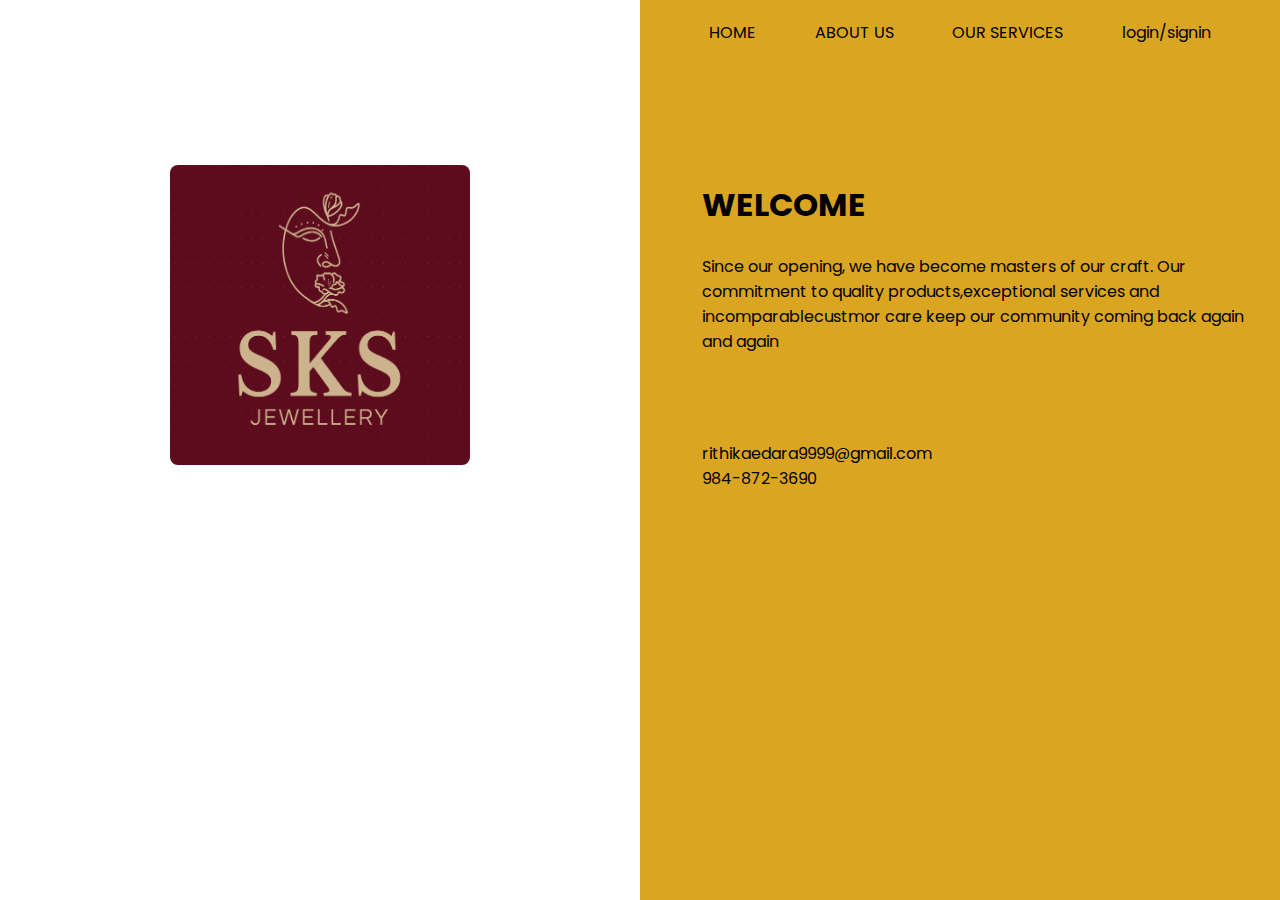
<file: index.html>
<!DOCTYPE html>
<html lang="en">

<head>
    <meta charset="UTF-8">
    <meta http-equiv="X-UA-Compatible" content="IE=edge">
    <meta name="viewport" content="width=device-width, initial-scale=1.0">
    <link rel="stylesheet" href="https://use.fontawesome.com/releases/v5.15.4/css/all.css" integrity="sha384-DyZ88mC6Up2uqS4h/KRgHuoeGwBcD4Ng9SiP4dIRy0EXTlnuz47vAwmeGwVChigm" crossorigin="anonymous">
    <link rel="stylesheet" href=" page1.css">
    <title>SKS Jewellary</title>
</head>

<body>
    <div class="row">
        <div class="column" style="background-color:white;">
            <center><img src="logo.png" alt="logo"
                    width="300" height="300"></center>
        </div>

        <div class="column" style="background-color:goldenrod;">
            <div class="topnav">
                <a href="homepage.html">HOME</a>
                <a href="#">ABOUT US</a>
                <a href="#">OUR SERVICES</a>
                <a href="signin.html">login/signin</a>
            </div>

            <div id="matter">
                <h1>WELCOME</h1><br>
                <p>Since our opening, we have become masters of our craft.
                    Our commitment to quality products,exceptional services
                    and incomparablecustmor care keep our community
                    coming back again and again
                </p>
            </div>
            <div class="footer">
                <p>rithikaedara9999@gmail.com</p>
                <p>984-872-3690</p>
                <div class="icons">
                    <i class="f fab fa-facebook"></i>
                    <i class="fab fa-twitter tw"></i>
                    <i class="fab fa-instagram insta"></i>
                </div>
            </div>
        </div>

</body>

</html>
</file>
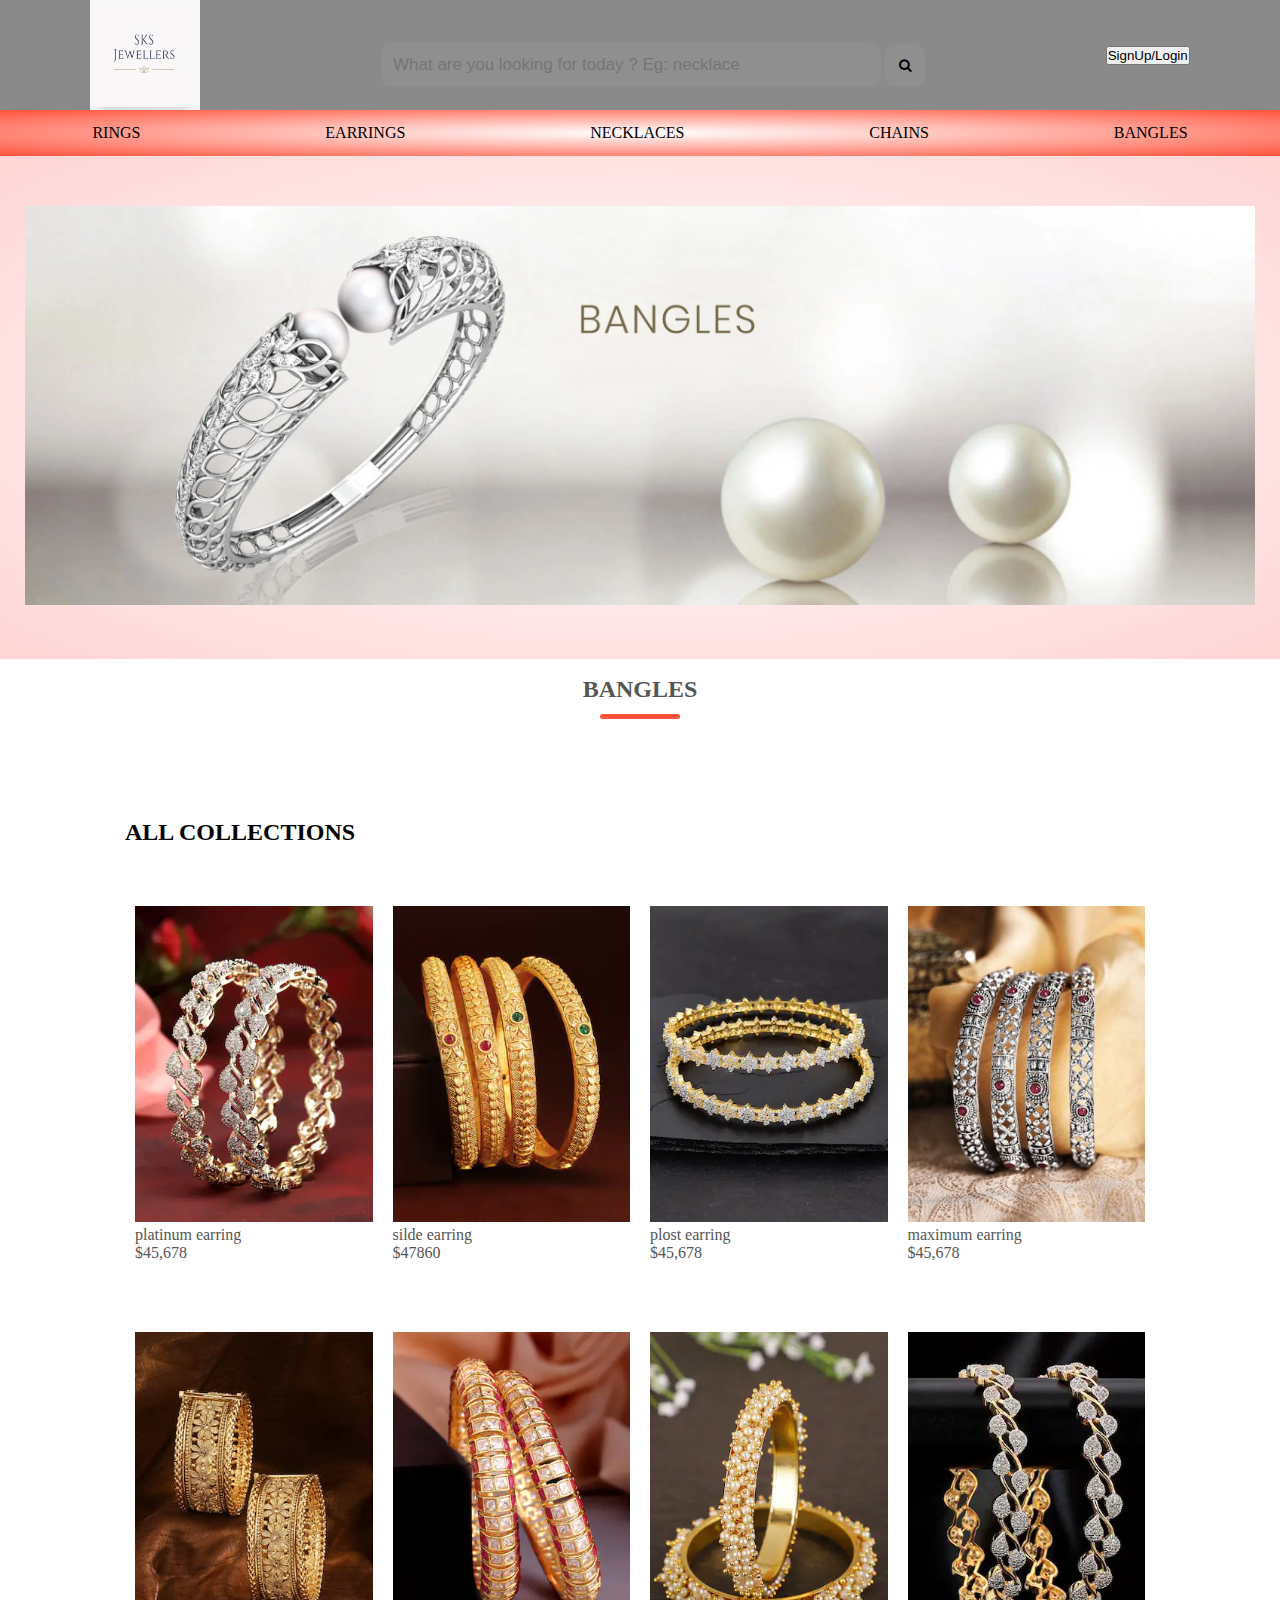
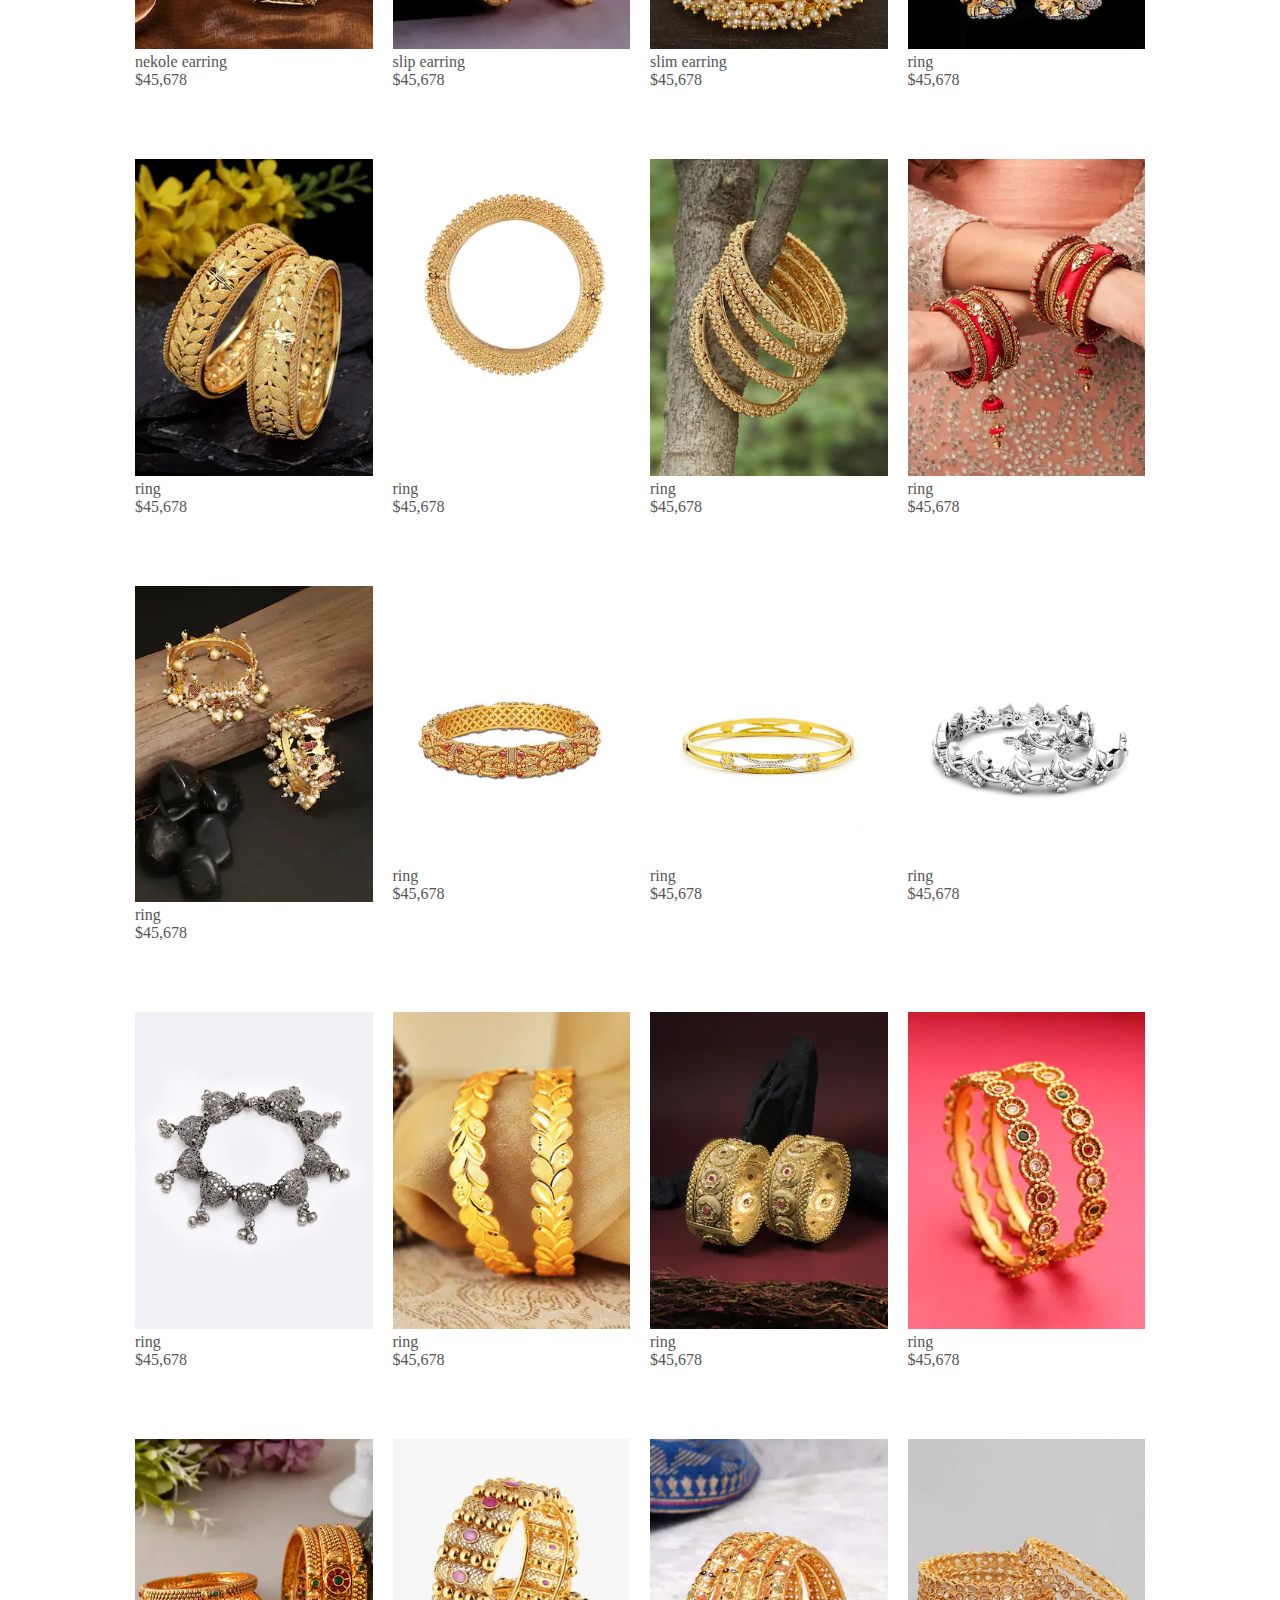
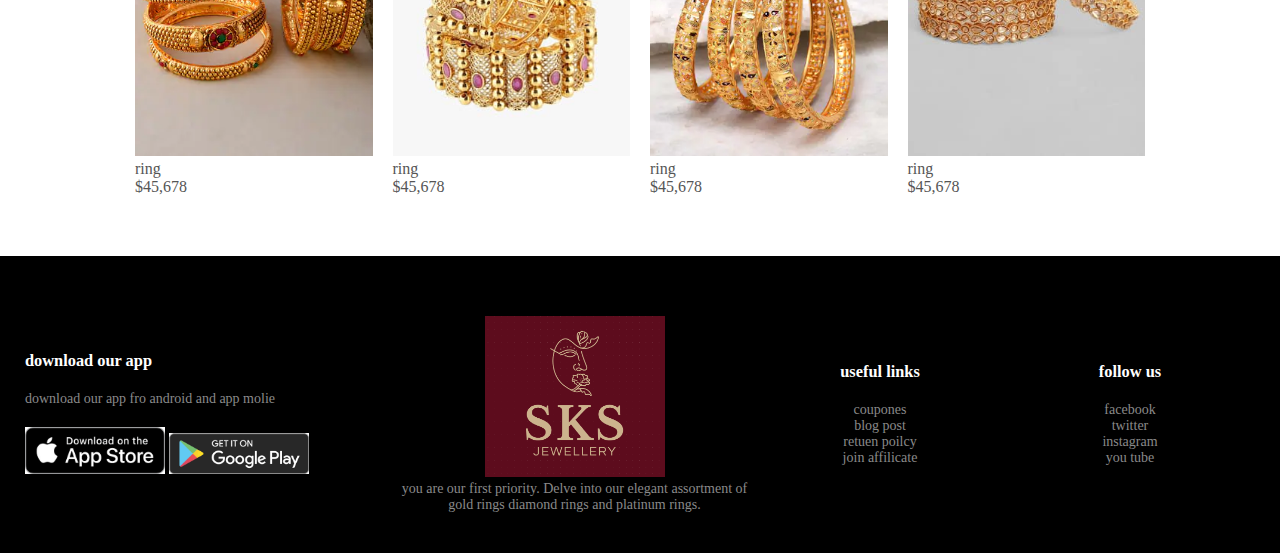
<file: bangles.html>
<!DOCTYPE html>
<html lang="en">
<head>
    <meta charset="UTF-8">
    <meta http-equiv="X-UA-Compatible" content="IE=edge">
    <meta name="viewport" content="width=device-width, initial-scale=1.0">
    <link rel="stylesheet" href="rings.css">
    <link rel="stylesheet" href="https://cdnjs.cloudflare.com/ajax/libs/font-awesome/4.7.0/css/font-awesome.min.css">

    <title>EARRINGS</title>
</head>
<body>
    <div class="flex-container"  >
        <img class="logo-img" src="logo1.jpeg" width="110" height="110">
        <div class="search-container">
          <form action="">
            <input class="text" type="text" placeholder="What are you looking for today ? Eg: necklace" name="search" />
            <button class="btn" type="submit"><i class="fa fa-search"></i></button>
          </form>
        </div>
        <button class="signup-btn" >SignUp/Login</button>
    
           
          </div>
            <div class="topnav" >
            <a href="rings.html">RINGS</a>
            <a href="earrings.html">EARRINGS</a>
            <a href="necklaces.html">NECKLACES</a>
            <a href="chains.html">CHAINS</a>
            <a href="bangles.html">BANGLES</a>
          </div>
<!-------------------------------------------------------rings pics------------------------------------->
<div class="header">
<div class="container">
     <div class="row">
         <div class="col-2">
            
        
         </div>
      <div class="col-2">
        <img src="b1.webp">
      </div>
    </div>
  </div>
</div>

<div class="small-container">
    <h2 class="title">BANGLES</h2>
    <div class="row row-2">
        <h2>ALL COLLECTIONS</h2>
    </div>
    <div class="row">
        <div class="col-4">
            <img src="b2.webp">
            <h4>platinum earring</h4>
            
            <p>$45,678</p>
        </div>
        <div class="col-4">
            <img src="b3.webp">
            <h4>silde earring</h4>
            
            <p>$47860</p>
        </div>
        <div class="col-4">
            <img src="b4.webp">
            <h4>plost earring</h4>
            
            <p>$45,678</p>
        </div>
        <div class="col-4">
            <img src="b5.jpg">
            <h4>maximum earring</h4>
            
            <p>$45,678</p>
        </div>
    </div>
    <div class="row">
        <div class="col-4">
            <img src="b6.jpg">
            <h4>nekole earring</h4>
            
            <p>$45,678</p>
        </div>
        <div class="col-4">
            <img src="b7.webp">
            <h4>slip earring</h4>
            
            <p>$45,678</p>
        </div>
        <div class="col-4">
            <img src="b8.webp">
            <h4>slim earring</h4>
            
            <p>$45,678</p>
        </div>
        <div class="col-4">
            <img src="b9.webp">
            <h4>ring</h4>
            
            <p>$45,678</p>
        </div>
    </div>
    <div class="row">
        <div class="col-4">
            <img src="b10.webp">
            <h4>ring</h4>
            
            <p>$45,678</p>
        </div>
        <div class="col-4">
            <img src="b11.webp">
            <h4>ring</h4>
            
            <p>$45,678</p>
        </div>
        <div class="col-4">
            <img src="b12.jpg">
            <h4>ring</h4>
            
            <p>$45,678</p>
        </div>
        <div class="col-4">
            <img src="b12.webp">
            <h4>ring</h4>
            
            <p>$45,678</p>
        </div>
    </div>
    <div class="row">
        <div class="col-4">
            <img src="b13.webp">
            <h4>ring</h4>
            
            <p>$45,678</p>
        </div>
        <div class="col-4">
            <img src="b14.webp">
            <h4>ring</h4>
            
            <p>$45,678</p>
        </div>
        <div class="col-4">
            <img src="b15.webp">
            <h4>ring</h4>
            
            <p>$45,678</p>
        </div>
        <div class="col-4">
            <img src="b16.webp">
            <h4>ring</h4>
            
            <p>$45,678</p>
        </div>
    </div>
    <div class="row">
        <div class="col-4">
            <img src="b17.webp">
            <h4>ring</h4>
            
            <p>$45,678</p>
        </div>
        <div class="col-4">
            <img src="b18.webp">
            <h4>ring</h4>
            
            <p>$45,678</p>
        </div>
        <div class="col-4">
            <img src="b19.webp">
            <h4>ring</h4>
            
            <p>$45,678</p>
        </div>
        <div class="col-4">
            <img src="b20.webp">
            <h4>ring</h4>
            
            <p>$45,678</p>
        </div>
    </div>
    <div class="row">
        <div class="col-4">
            <img src="b21.webp">
            <h4>ring</h4>
            
            <p>$45,678</p>
        </div>
        <div class="col-4">
            <img src="b22.jpg">
            <h4>ring</h4>
            
            <p>$45,678</p>
        </div>
        <div class="col-4">
            <img src="b23.webp">
            <h4>ring</h4>
            
            <p>$45,678</p>
        </div>
        <div class="col-4">
            <img src="b24.jpg">
            <h4>ring</h4>
            
            <p>$45,678</p>
        </div>
    </div>
</div>
<!-- ------------------footer ---------------------------------->
<div class="footer">
    <div class="container">
        <div class="row">
            <div class="footer-col-1">
                <h3>download our app</h3>
                <p>download our app fro android and app molie </p>
                 <div class="app-logo">
                     <img src="appstore.png">
                     <img src="playstore.png">
                 </div>
            </div>
            <div class="footer-col-2">
                <img src="logo.png">
                <p>you are our first priority. Delve into our elegant assortment of gold rings diamond rings and platinum rings.</p>
            </div>
            <div class="footer-col-3">
                <h3>useful links</h3>
                <ul>
                    <li>coupones</li>
                    <li>blog post</li>
                    <li>retuen poilcy</li>
                    <li>join affilicate</li>
                </ul>
            </div>
            <div class="footer-col-4">
                <h3>follow us </h3>
                <ul>
                    <li>facebook</li>
                    <li>twitter</li>
                    <li>instagram</li>
                    <li>you tube</li>
                </ul>

            </div>
            
            
        </div>
    </div>
</div>
</body>
</html>
</file>
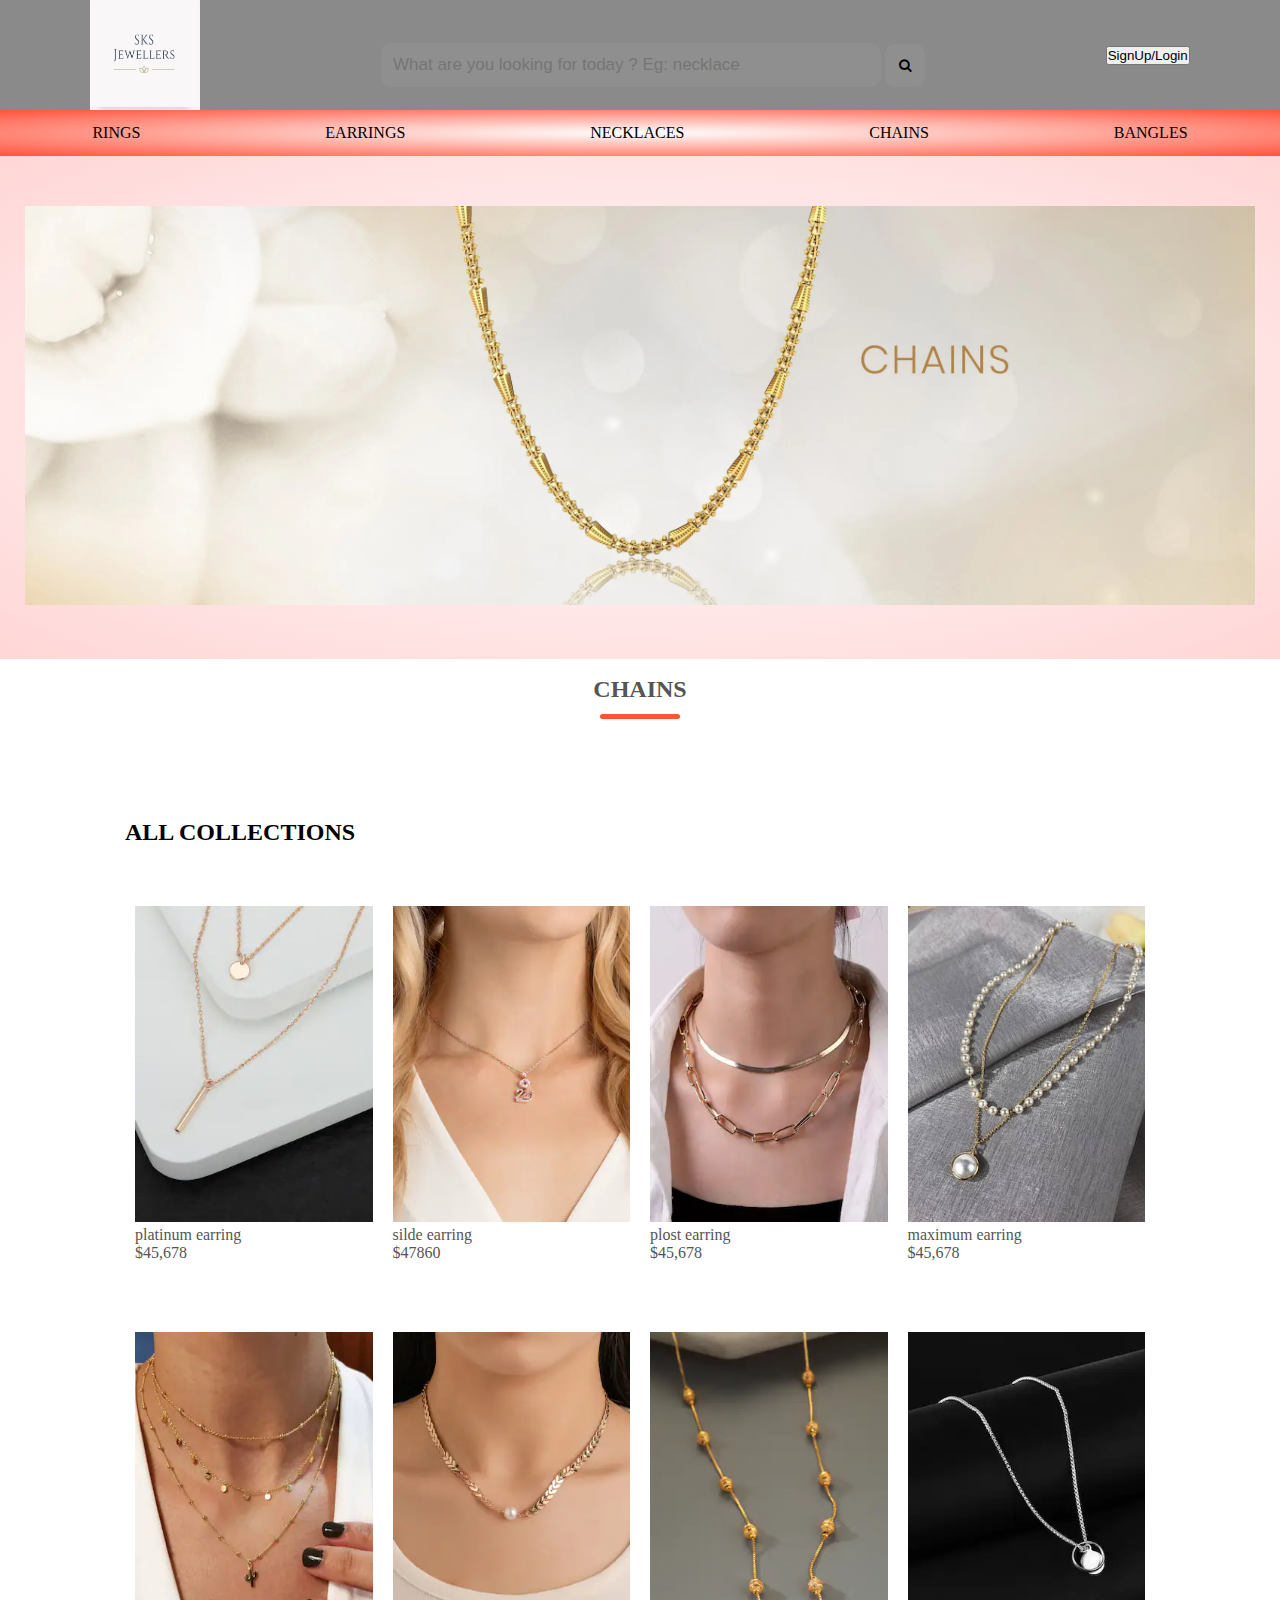
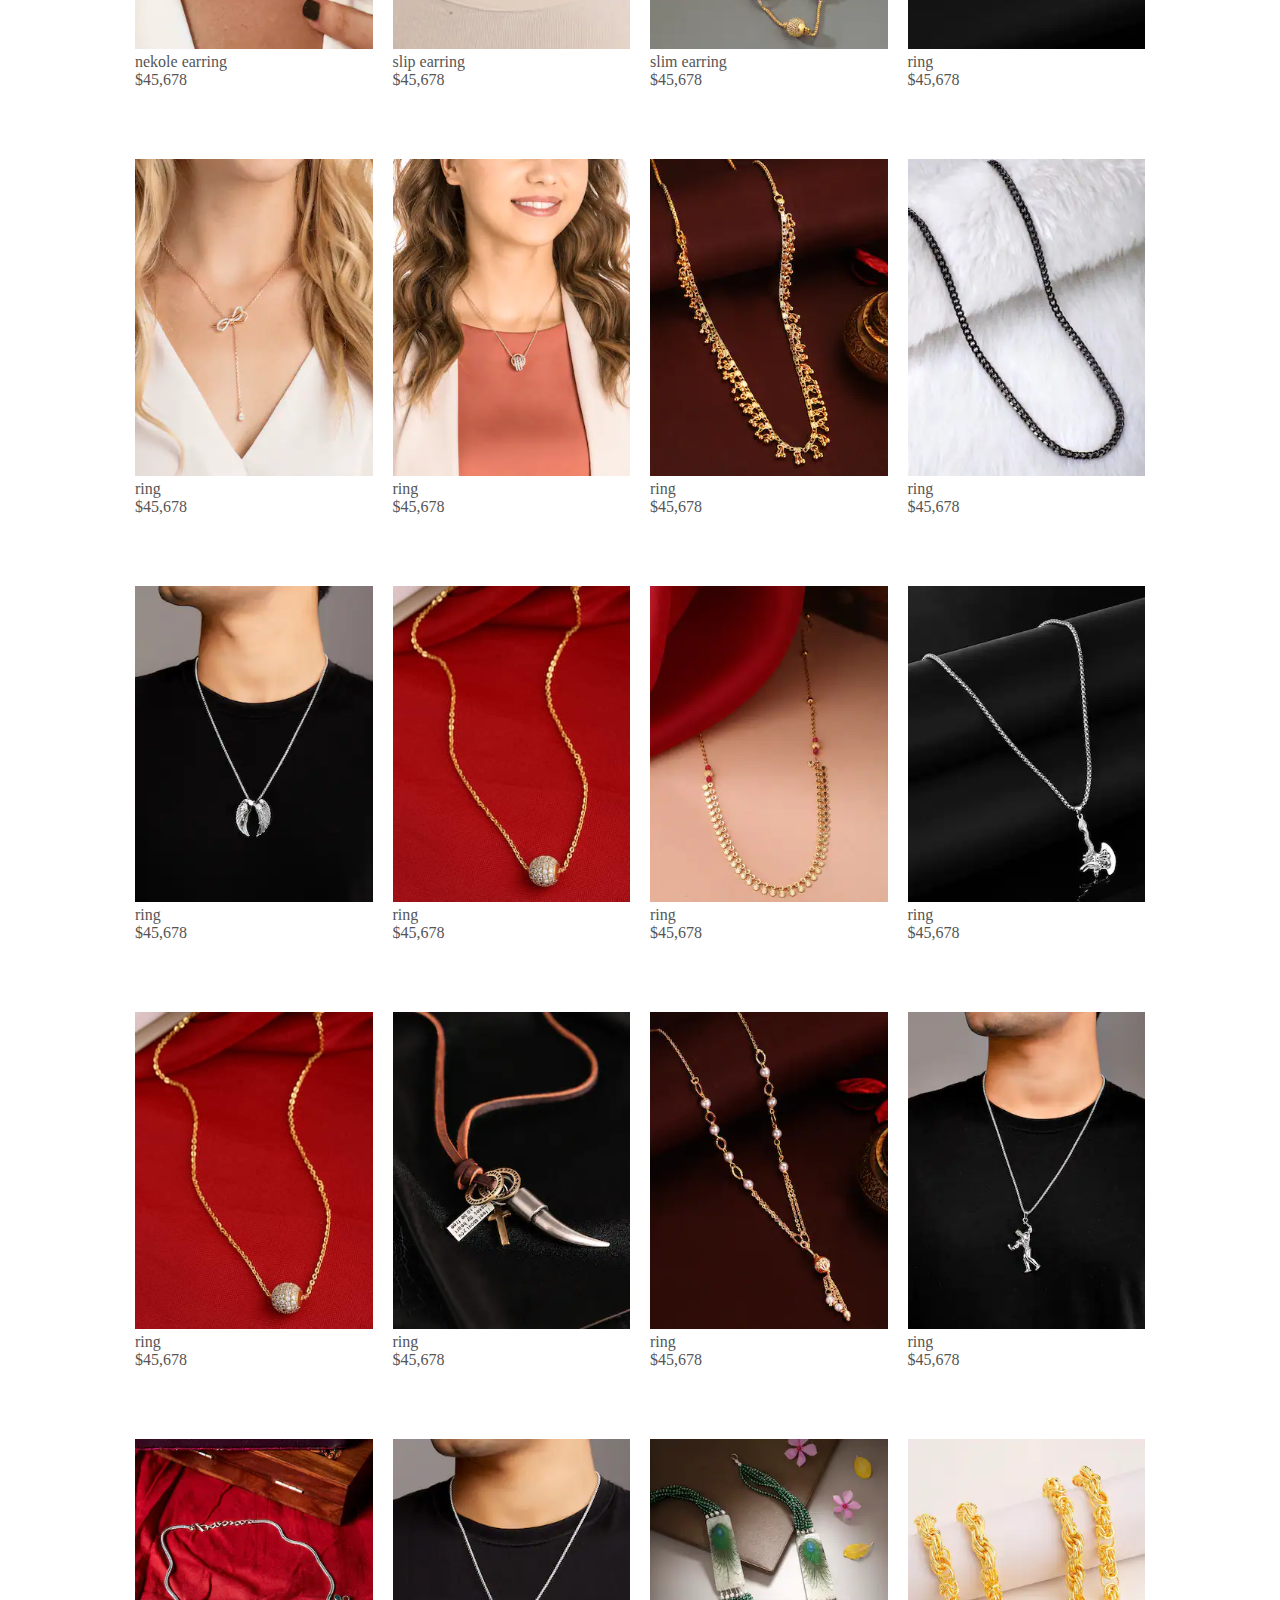
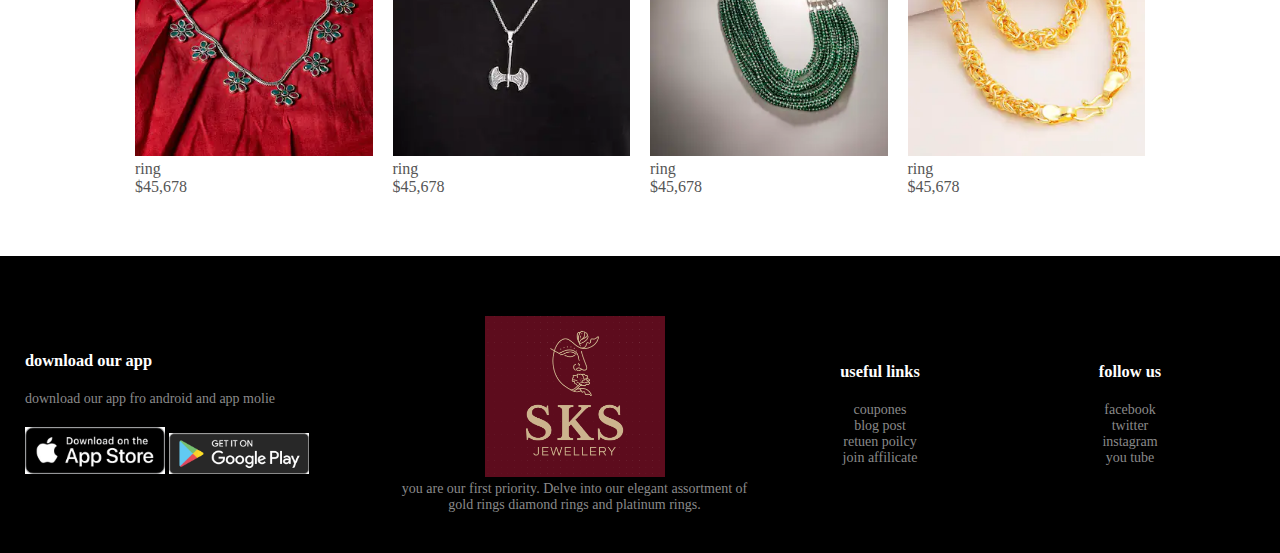
<file: chains.html>
<!DOCTYPE html>
<html lang="en">
<head>
    <meta charset="UTF-8">
    <meta http-equiv="X-UA-Compatible" content="IE=edge">
    <meta name="viewport" content="width=device-width, initial-scale=1.0">
    <link rel="stylesheet" href="rings.css">
    <link rel="stylesheet" href="https://cdnjs.cloudflare.com/ajax/libs/font-awesome/4.7.0/css/font-awesome.min.css">

    <title>EARRINGS</title>
</head>
<body>
    <div class="flex-container"  >
        <img class="logo-img" src="logo1.jpeg" width="110" height="110">
        <div class="search-container">
          <form action="">
            <input class="text" type="text" placeholder="What are you looking for today ? Eg: necklace" name="search" />
            <button class="btn" type="submit"><i class="fa fa-search"></i></button>
          </form>
        </div>
        <button class="signup-btn" >SignUp/Login</button>
    
           
          </div>
            <div class="topnav" >
            <a href="rings.html">RINGS</a>
            <a href="earrings.html">EARRINGS</a>
            <a href="necklaces.html">NECKLACES</a>
            <a href="chains.html">CHAINS</a>
            <a href="bangles.html">BANGLES</a>
          </div>
<!-------------------------------------------------------rings pics------------------------------------->
<div class="header">
<div class="container">
     <div class="row">
         <div class="col-2">
            
        
         </div>
      <div class="col-2">
        <img src="c25.webp">
      </div>
    </div>
  </div>
</div>

<div class="small-container">
    <h2 class="title">CHAINS</h2>
    <div class="row row-2">
        <h2>ALL COLLECTIONS</h2>
    </div>
    <div class="row">
        <div class="col-4">
            <img src="c1.webp">
            <h4>platinum earring</h4>
            
            <p>$45,678</p>
        </div>
        <div class="col-4">
            <img src="c2.webp">
            <h4>silde earring</h4>
            
            <p>$47860</p>
        </div>
        <div class="col-4">
            <img src="c3.webp">
            <h4>plost earring</h4>
            
            <p>$45,678</p>
        </div>
        <div class="col-4">
            <img src="c4.jpg">
            <h4>maximum earring</h4>
            
            <p>$45,678</p>
        </div>
    </div>
    <div class="row">
        <div class="col-4">
            <img src="c5.webp">
            <h4>nekole earring</h4>
            
            <p>$45,678</p>
        </div>
        <div class="col-4">
            <img src="c6.webp">
            <h4>slip earring</h4>
            
            <p>$45,678</p>
        </div>
        <div class="col-4">
            <img src="c7.webp">
            <h4>slim earring</h4>
            
            <p>$45,678</p>
        </div>
        <div class="col-4">
            <img src="c8.webp">
            <h4>ring</h4>
            
            <p>$45,678</p>
        </div>
    </div>
    <div class="row">
        <div class="col-4">
            <img src="c9.webp">
            <h4>ring</h4>
            
            <p>$45,678</p>
        </div>
        <div class="col-4">
            <img src="c10.webp">
            <h4>ring</h4>
            
            <p>$45,678</p>
        </div>
        <div class="col-4">
            <img src="c11.webp">
            <h4>ring</h4>
            
            <p>$45,678</p>
        </div>
        <div class="col-4">
            <img src="c12.webp">
            <h4>ring</h4>
            
            <p>$45,678</p>
        </div>
    </div>
    <div class="row">
        <div class="col-4">
            <img src="c13.webp">
            <h4>ring</h4>
            
            <p>$45,678</p>
        </div>
        <div class="col-4">
            <img src="c14.jpg">
            <h4>ring</h4>
            
            <p>$45,678</p>
        </div>
        <div class="col-4">
            <img src="c15.webp">
            <h4>ring</h4>
            
            <p>$45,678</p>
        </div>
        <div class="col-4">
            <img src="c16.webp">
            <h4>ring</h4>
            
            <p>$45,678</p>
        </div>
    </div>
    <div class="row">
        <div class="col-4">
            <img src="c17.jpg">
            <h4>ring</h4>
            
            <p>$45,678</p>
        </div>
        <div class="col-4">
            <img src="c18.webp">
            <h4>ring</h4>
            
            <p>$45,678</p>
        </div>
        <div class="col-4">
            <img src="c19.webp">
            <h4>ring</h4>
            
            <p>$45,678</p>
        </div>
        <div class="col-4">
            <img src="c20.webp">
            <h4>ring</h4>
            
            <p>$45,678</p>
        </div>
    </div>
    <div class="row">
        <div class="col-4">
            <img src="c21.webp">
            <h4>ring</h4>
            
            <p>$45,678</p>
        </div>
        <div class="col-4">
            <img src="c22.webp">
            <h4>ring</h4>
            
            <p>$45,678</p>
        </div>
        <div class="col-4">
            <img src="c23.webp">
            <h4>ring</h4>
            
            <p>$45,678</p>
        </div>
        <div class="col-4">
            <img src="c24.webp">
            <h4>ring</h4>
            
            <p>$45,678</p>
        </div>
    </div>
</div>
<!-- ------------------footer ---------------------------------->
<div class="footer">
    <div class="container">
        <div class="row">
            <div class="footer-col-1">
                <h3>download our app</h3>
                <p>download our app fro android and app molie </p>
                 <div class="app-logo">
                     <img src="appstore.png">
                     <img src="playstore.png">
                 </div>
            </div>
            <div class="footer-col-2">
                <img src="logo.png">
                <p>you are our first priority. Delve into our elegant assortment of gold rings diamond rings and platinum rings.</p>
            </div>
            <div class="footer-col-3">
                <h3>useful links</h3>
                <ul>
                    <li>coupones</li>
                    <li>blog post</li>
                    <li>retuen poilcy</li>
                    <li>join affilicate</li>
                </ul>
            </div>
            <div class="footer-col-4">
                <h3>follow us </h3>
                <ul>
                    <li>facebook</li>
                    <li>twitter</li>
                    <li>instagram</li>
                    <li>you tube</li>
                </ul>

            </div>
            
            
        </div>
    </div>
</div>
</body>
</html>
</file>
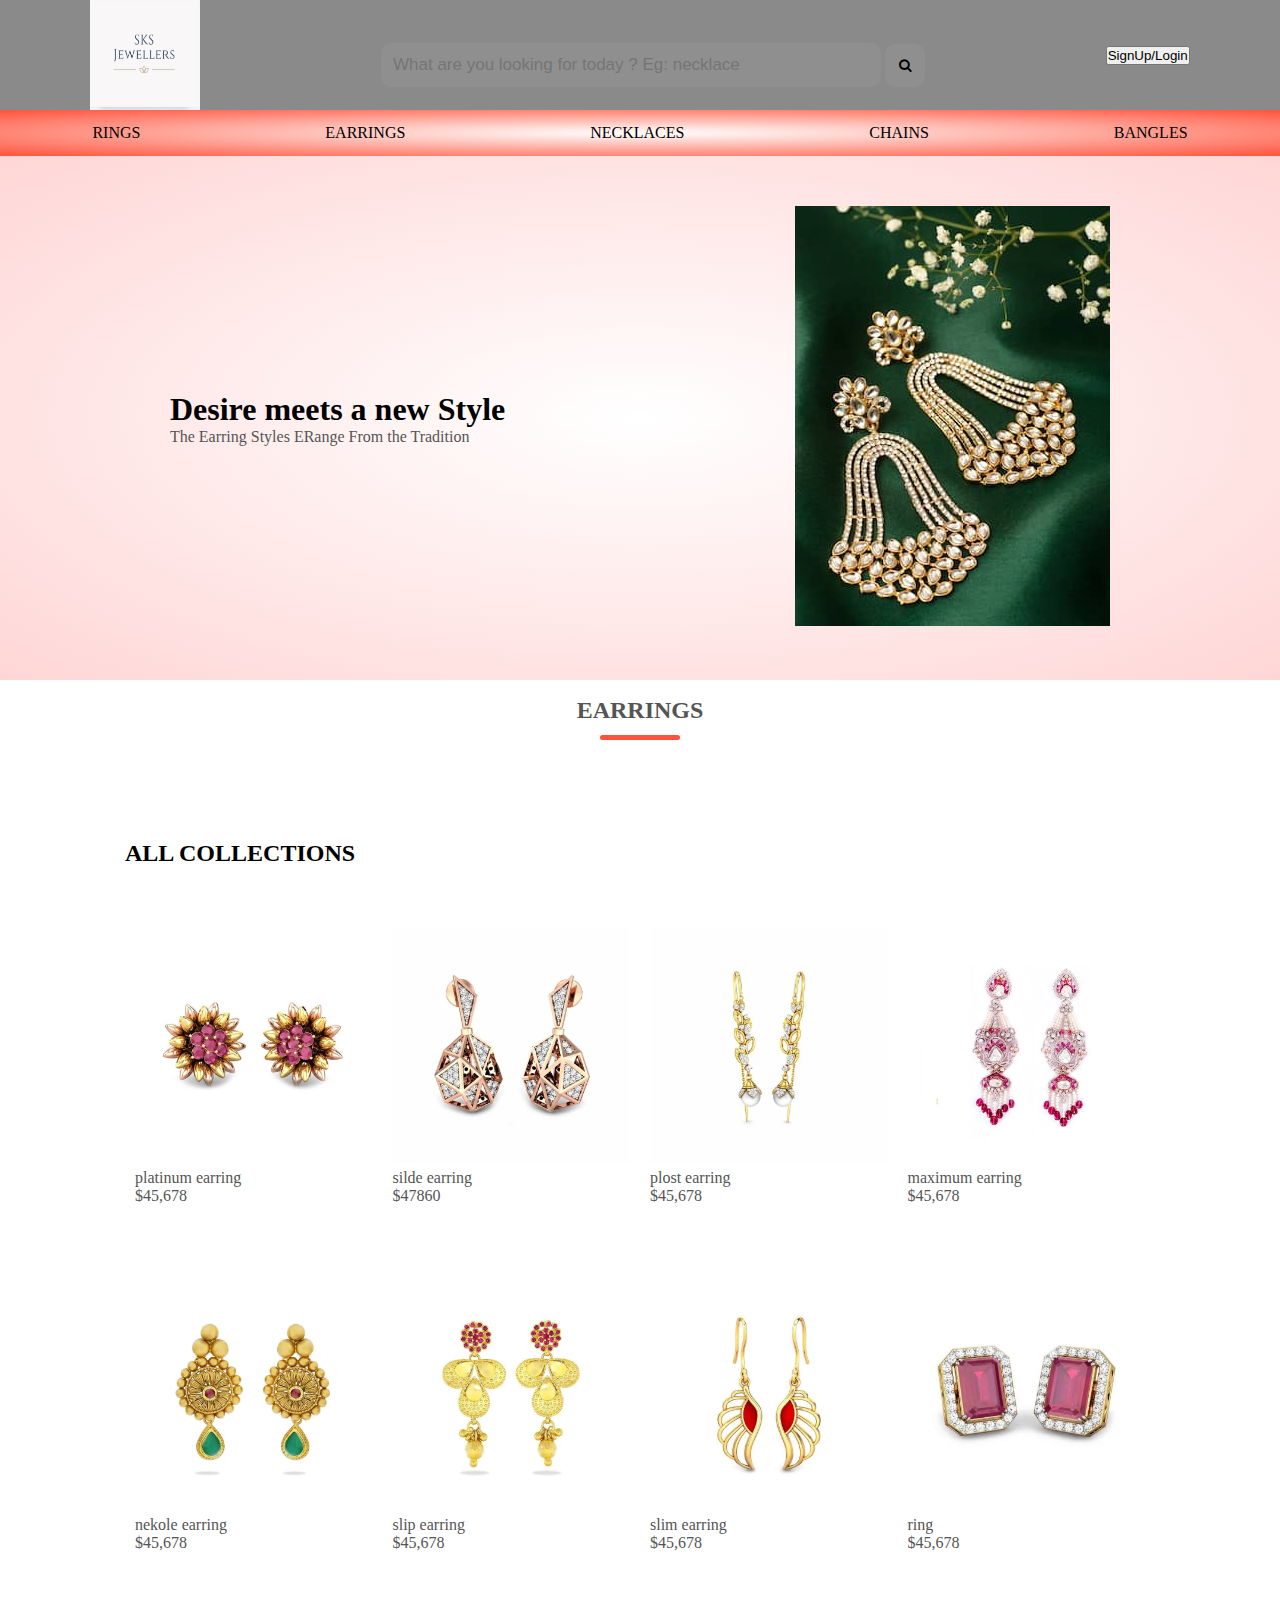
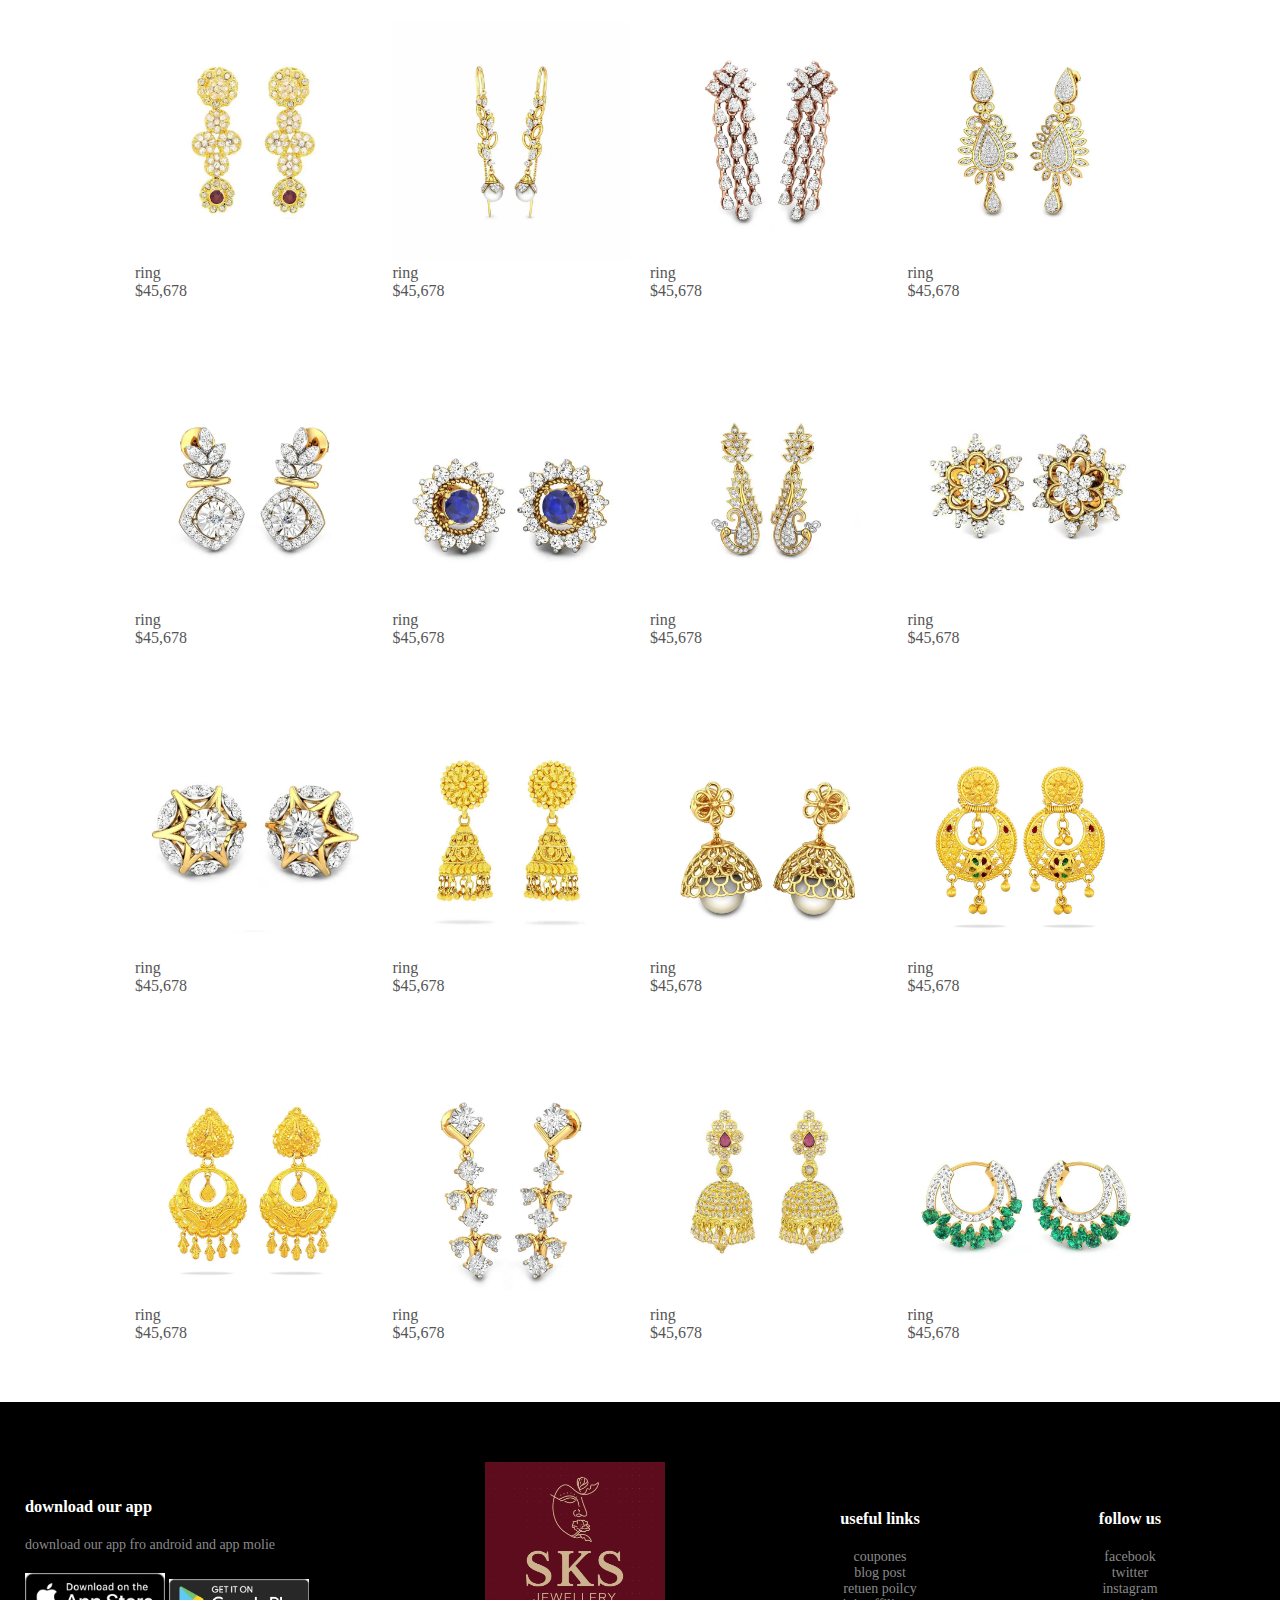
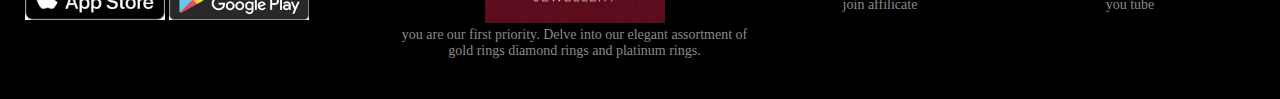
<file: earrings - Copy.html>
<!DOCTYPE html>
<html lang="en">
<head>
    <meta charset="UTF-8">
    <meta http-equiv="X-UA-Compatible" content="IE=edge">
    <meta name="viewport" content="width=device-width, initial-scale=1.0">
    <link rel="stylesheet" href="rings.css">
    <link rel="stylesheet" href="https://cdnjs.cloudflare.com/ajax/libs/font-awesome/4.7.0/css/font-awesome.min.css">

    <title>EARRINGS</title>
</head>
<body>
    <div class="flex-container"  >
        <img class="logo-img" src="logo1.jpeg" width="110" height="110">
        <div class="search-container">
          <form action="">
            <input class="text" type="text" placeholder="What are you looking for today ? Eg: necklace" name="search" />
            <button class="btn" type="submit"><i class="fa fa-search"></i></button>
          </form>
        </div>
        <button class="signup-btn" >SignUp/Login</button>
    
           
          </div>
            <div class="topnav" >
            <a href="rings.html">RINGS</a>
            <a href="earrings.html">EARRINGS</a>
            <a href="necklaces.html">NECKLACES</a>
            <a href="chains.html">CHAINS</a>
            <a href="bangles.html">BANGLES</a>
          </div>
<!-------------------------------------------------------rings pics------------------------------------->
<div class="header">
<div class="container">
     <div class="row">
         <div class="col-2">
            <h1> Desire meets a new Style </h1>
            <p>The Earring Styles ERange From the Tradition</p>
         </div>
      <div class="col-2">
        <img src="e27.jpg">
      </div>
    </div>
  </div>
</div>
<!-- -------------------------feature catrgories -->

<!-- -----------------products--------------------- -->
<div class="small-container">
    <h2 class="title">EARRINGS</h2>
    <div class="row row-2">
        <h2>ALL COLLECTIONS</h2>
    </div>
    <div class="row">
        <div class="col-4">
            <img src="e1.jpg">
            <h4>platinum earring</h4>
            
            <p>$45,678</p>
        </div>
        <div class="col-4">
            <img src="e2.webp">
            <h4>silde earring</h4>
            
            <p>$47860</p>
        </div>
        <div class="col-4">
            <img src="e3.webp">
            <h4>plost earring</h4>
            
            <p>$45,678</p>
        </div>
        <div class="col-4">
            <img src="e4.webp">
            <h4>maximum earring</h4>
            
            <p>$45,678</p>
        </div>
    </div>
    <div class="row">
        <div class="col-4">
            <img src="e5.webp">
            <h4>nekole earring</h4>
            
            <p>$45,678</p>
        </div>
        <div class="col-4">
            <img src="e6.webp">
            <h4>slip earring</h4>
            
            <p>$45,678</p>
        </div>
        <div class="col-4">
            <img src="e7.webp">
            <h4>slim earring</h4>
            
            <p>$45,678</p>
        </div>
        <div class="col-4">
            <img src="e8.webp">
            <h4>ring</h4>
            
            <p>$45,678</p>
        </div>
    </div>
    <div class="row">
        <div class="col-4">
            <img src="e9.webp">
            <h4>ring</h4>
            
            <p>$45,678</p>
        </div>
        <div class="col-4">
            <img src="e10.webp">
            <h4>ring</h4>
            
            <p>$45,678</p>
        </div>
        <div class="col-4">
            <img src="e11.webp">
            <h4>ring</h4>
            
            <p>$45,678</p>
        </div>
        <div class="col-4">
            <img src="e12.webp">
            <h4>ring</h4>
            
            <p>$45,678</p>
        </div>
    </div>
    <div class="row">
        <div class="col-4">
            <img src="e13.webp">
            <h4>ring</h4>
            
            <p>$45,678</p>
        </div>
        <div class="col-4">
            <img src="e14.webp">
            <h4>ring</h4>
            
            <p>$45,678</p>
        </div>
        <div class="col-4">
            <img src="e15.webp">
            <h4>ring</h4>
            
            <p>$45,678</p>
        </div>
        <div class="col-4">
            <img src="e16.webp">
            <h4>ring</h4>
            
            <p>$45,678</p>
        </div>
    </div>
    <div class="row">
        <div class="col-4">
            <img src="e17.webp">
            <h4>ring</h4>
            
            <p>$45,678</p>
        </div>
        <div class="col-4">
            <img src="e18.webp">
            <h4>ring</h4>
            
            <p>$45,678</p>
        </div>
        <div class="col-4">
            <img src="e19.webp">
            <h4>ring</h4>
            
            <p>$45,678</p>
        </div>
        <div class="col-4">
            <img src="e20.webp">
            <h4>ring</h4>
            
            <p>$45,678</p>
        </div>
    </div>
    <div class="row">
        <div class="col-4">
            <img src="e21.webp">
            <h4>ring</h4>
            
            <p>$45,678</p>
        </div>
        <div class="col-4">
            <img src="e22.webp">
            <h4>ring</h4>
            
            <p>$45,678</p>
        </div>
        <div class="col-4">
            <img src="e23.webp">
            <h4>ring</h4>
            
            <p>$45,678</p>
        </div>
        <div class="col-4">
            <img src="e24.webp">
            <h4>ring</h4>
            
            <p>$45,678</p>
        </div>
    </div>
</div>
<!-- ------------------footer ---------------------------------->
<div class="footer">
    <div class="container">
        <div class="row">
            <div class="footer-col-1">
                <h3>download our app</h3>
                <p>download our app fro android and app molie </p>
                 <div class="app-logo">
                     <img src="appstore.png">
                     <img src="playstore.png">
                 </div>
            </div>
            <div class="footer-col-2">
                <img src="logo.png">
                <p>you are our first priority. Delve into our elegant assortment of gold rings diamond rings and platinum rings.</p>
            </div>
            <div class="footer-col-3">
                <h3>useful links</h3>
                <ul>
                    <li>coupones</li>
                    <li>blog post</li>
                    <li>retuen poilcy</li>
                    <li>join affilicate</li>
                </ul>
            </div>
            <div class="footer-col-4">
                <h3>follow us </h3>
                <ul>
                    <li>facebook</li>
                    <li>twitter</li>
                    <li>instagram</li>
                    <li>you tube</li>
                </ul>

            </div>
            
            
        </div>
    </div>
</div>
</body>
</html>
</file>
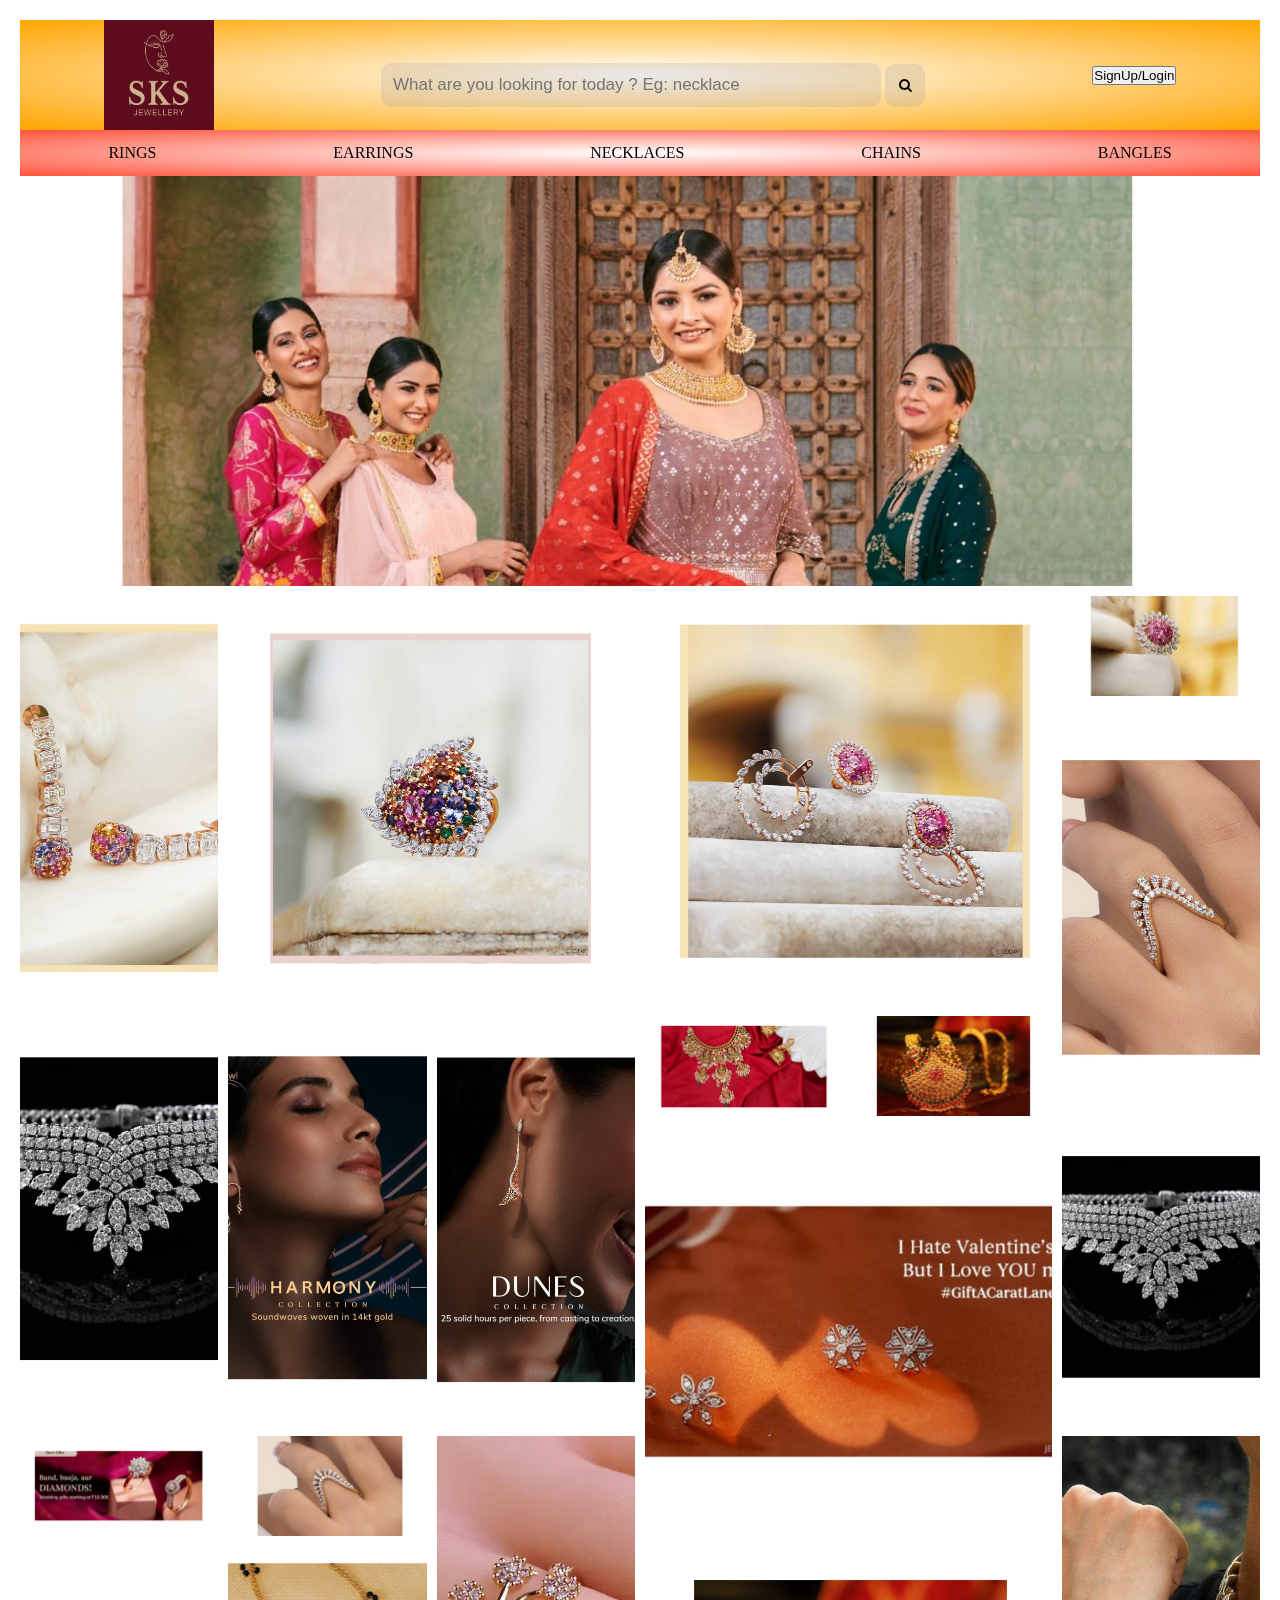
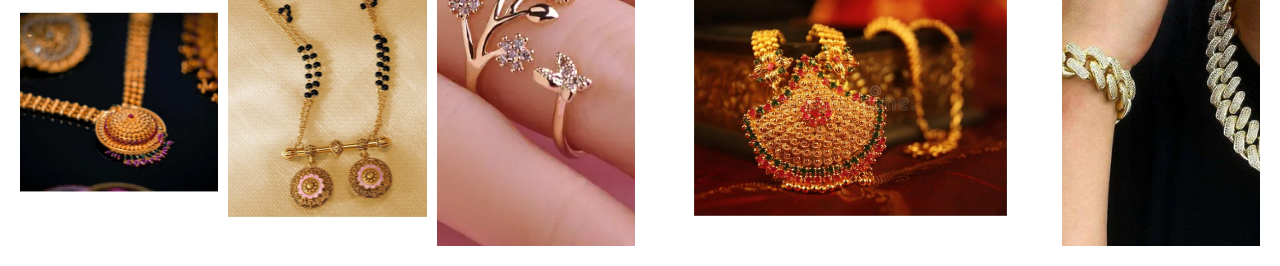
<file: homepage.html>
<!DOCTYPE html>
<html lang="en">
<head >
    <meta charset="UTF-8">
    <meta http-equiv="X-UA-Compatible" content="IE=edge">
    <meta name="viewport" content="width=device-width, initial-scale=1.0">
    <link rel="stylesheet" href="style page2.css">
    <link rel="stylesheet" href="https://cdnjs.cloudflare.com/ajax/libs/font-awesome/4.7.0/css/font-awesome.min.css">

<title>HOME</title>
</head>
<body>
  <div class="flex-container"  >
    <img class="logo-img" src="logo.png" width="110" height="110">
    <div class="search-container">
      <form action="">
        <input class="text" type="text" placeholder="What are you looking for today ? Eg: necklace" name="search" />
        <button class="btn" type="submit"><i class="fa fa-search"></i></button>
      </form>
    </div>
    <button class="signup-btn" >SignUp/Login</button>

       
      </div>
        <div class="topnav">
        <a href="rings.html">RINGS</a>
        <a href="earrings.html">EARRINGS</a>
        <a href="necklaces.html">NECKLACES</a>
        <a href="chains.html">CHAINS</a>
        <a href="bangles.html">BANGLES</a>
      </div>
      <div class="container">
        <!-- <div class="gallery-container w-4 h-2">
          <div class="gallery-item">
            <div class="image">
              <img src="IMG1.webp" alt="gold" width="150px">
            </div>
            <div class="text"></div>
          </div>
        </div> -->
    
        <div class="gallery-container w-6 h-2">
          <div class="gallery-item">
            <div class="image">
              <img src="img4.jpeg" alt="dunes">
            </div>
            <!-- <div class="text">DUNES</div> -->
          </div>
        </div>
    
        <div class="gallery-container h-2">
          <div class="gallery-item">
            <div class="image">
              <img src="img2.jpg.jpeg" alt="dunes">
            </div>
            <div class="text">DUNES COLLECTION</div>
          </div>
        </div>
    
        <div class="gallery-container w-2 h-2">
          <div class="gallery-item">
            <div class="image">
              <img src="img3.jpeg" alt="dia">
            </div>
            <div class="text">DIAMOND</div>
          </div>
        </div>
    
        <div class="gallery-container w-2 h-2">
          <div class="gallery-item">
            <div class="image">
              <img src="img28.jpeg" alt="jhumaks">
            </div>
            <div class="text">JHUMKAS</div>
          </div>
        </div>
    
        <div class="gallery-container">
          <div class="gallery-item">
            <div class="image">
              <img src="img22.jpeg" alt="SUI DHAGA">
            </div>
            <div class="text">SUI DHAGA</div>
          </div>
        </div>
    
        <div class="gallery-container h-2">
          <div class="gallery-item">
            <div class="image">
              <img src="img15.jpeg" alt="FLORAL">
            </div>
            <div class="text">FLORAL</div>
          </div>
        </div>
    
        <div class="gallery-container h-2">
          <div class="gallery-item">
            <div class="image">
              <img src="img6.jpeg" alt="SINGLESTONE">
            </div>
            <div class="text">SINGLE STONE</div>
          </div>
        </div>

        <div class="gallery-container h-2">
          <div class="gallery-item">
            <div class="image">
              <img src="img24.jpeg" alt="neck">
            </div>
            <div class="text">necklace</div>
          </div>
        </div>

        <div class="gallery-container h-2">
          <div class="gallery-item">
            <div class="image">
              <img src="img25.jpeg" alt="neckl">
            </div>
            <div class="text">NECKLACES</div>
          </div>
        </div>

        <div class="gallery-container">
          <div class="gallery-item">
            <div class="image">
              <img src="img27.jpeg" alt="NECKLACES">
            </div>
            <div class="text">ooo</div>
          </div>
        </div>

        <div class="gallery-container h-2 w-2">
          <div class="gallery-item">
            <div class="image">
              <img src="img5.jpeg" alt="chain">
            </div>
            <div class="text">CHAINS</div>
          </div>
        </div>

        <div class="gallery-container">
          <div class="gallery-item">
            <div class="image">
              <img src="img18.jpeg" alt="SINGLESTONE">
            </div>
            <div class="text">SINGLE STONE</div>
          </div>
        </div>

        <div class="gallery-container">
          <div class="gallery-item">
            <div class="image">
              <img src="img6.jpeg" alt="SINGLESTONE">
            </div>
            <div class="text">heyyy</div>
          </div>
        </div>

        <div class="gallery-container">
          <div class="gallery-item">
            <div class="image">
              <img src="img13.jpeg" alt="SINGLESTONE">
            </div>
            <div class="text">oops</div>
          </div>
        </div>

        <div class="gallery-container">
          <div class="gallery-item">
            <div class="image">
              <img src="img15.jpeg" alt="SINGLESTONE">
            </div>
            <div class="text">hoiiii</div>
          </div>
        </div>

        <div class="gallery-container h-2 w-">
          <div class="gallery-item">
            <div class="image">
              <img src="img16.jfif" alt="SINGLESTONE">
            </div>
            <div class="text">burrrr</div>
          </div>
        </div>

        <div class="gallery-container w-1 h-2">
          <div class="gallery-item">
            <div class="image">
              <img src="img20.jpg" alt="SINGLESTONE">
            </div>
            <div class="text">pisss</div>
          </div>
        </div>

        <div class="gallery-container">
          <div class="gallery-item">
            <div class="image">
              <img src="img12.jpeg" alt="SINGLESTONE">
            </div>
            <div class="text">sip</div>
          </div>
        </div>

        <div class="gallery-container">
          <div class="gallery-item">
            <div class="image">
              <img src="img8.jpeg" alt="SINGLESTONE">
            </div>
            <div class="text">suhhhhhh</div>
          </div>
        </div>

        <div class="gallery-container w-2">
          <div class="gallery-item">
            <div class="image">
              <img src="img11.jpeg" alt="SINGLESTONE">
            </div>
            <div class="text">hupppp</div>
          </div>
        </div>
</div>
<!---------------------------footer block-------------------------------------- -->








</body>
</html>
</file>
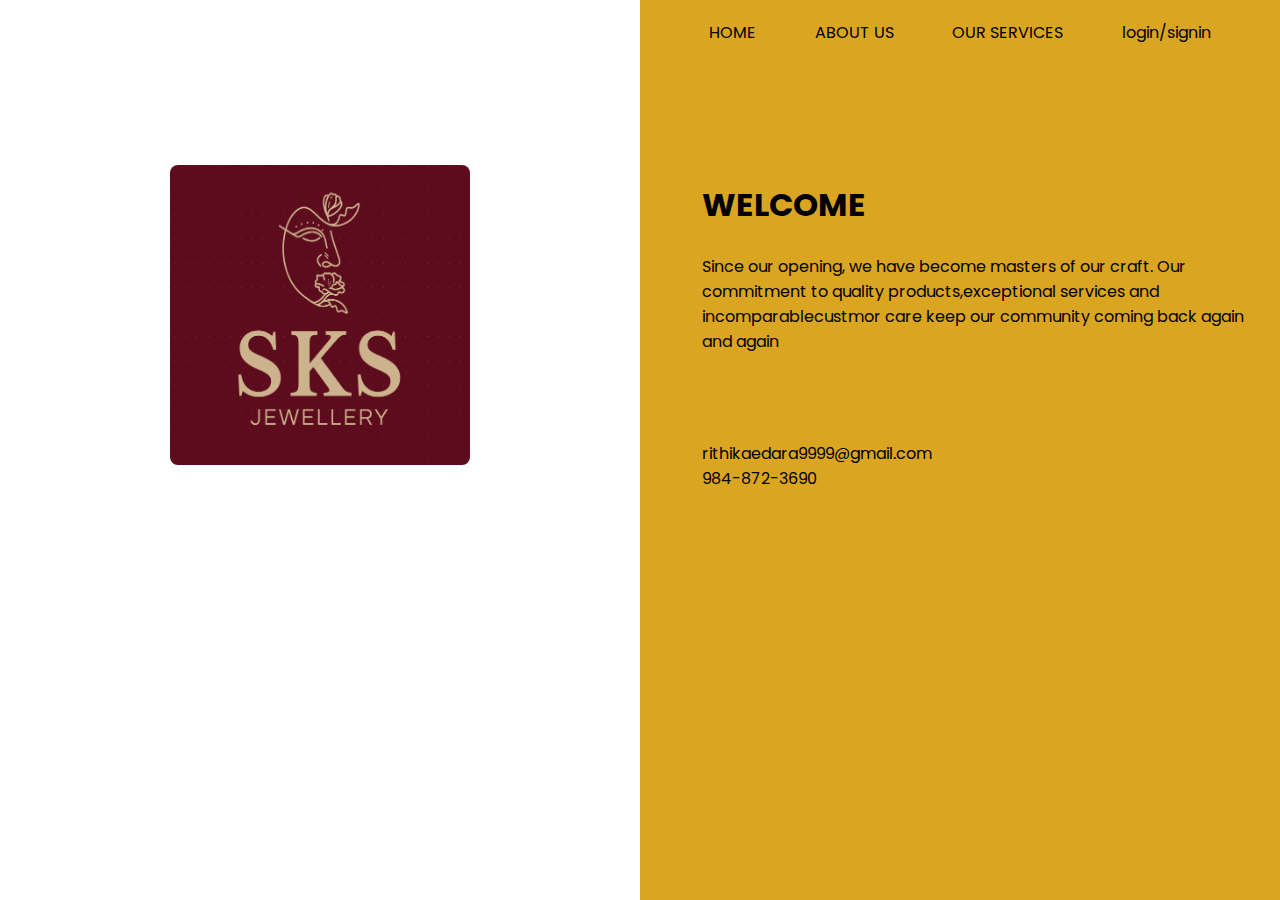
<file: page1.html>
<!DOCTYPE html>
<html lang="en">

<head>
    <meta charset="UTF-8">
    <meta http-equiv="X-UA-Compatible" content="IE=edge">
    <meta name="viewport" content="width=device-width, initial-scale=1.0">
    <link rel="stylesheet" href="https://use.fontawesome.com/releases/v5.15.4/css/all.css" integrity="sha384-DyZ88mC6Up2uqS4h/KRgHuoeGwBcD4Ng9SiP4dIRy0EXTlnuz47vAwmeGwVChigm" crossorigin="anonymous">
    <link rel="stylesheet" href=" page1.css">
    <title>SKS Jewellary</title>
</head>

<body>
    <div class="row">
        <div class="column" style="background-color:white;">
            <center><img src="logo.png" alt="logo"
                    width="300" height="300"></center>
        </div>

        <div class="column" style="background-color:goldenrod;">
            <div class="topnav">
                <a href="homepage.html">HOME</a>
                <a href="#">ABOUT US</a>
                <a href="#">OUR SERVICES</a>
                <a href="signin.html">login/signin</a>
            </div>

            <div id="matter">
                <h1>WELCOME</h1><br>
                <p>Since our opening, we have become masters of our craft.
                    Our commitment to quality products,exceptional services
                    and incomparablecustmor care keep our community
                    coming back again and again
                </p>
            </div>
            <div class="footer">
                <p>rithikaedara9999@gmail.com</p>
                <p>984-872-3690</p>
                <div class="icons">
                    <i class="f fab fa-facebook"></i>
                    <i class="fab fa-twitter tw"></i>
                    <i class="fab fa-instagram insta"></i>
                </div>
            </div>
        </div>

</body>

</html>
</file>
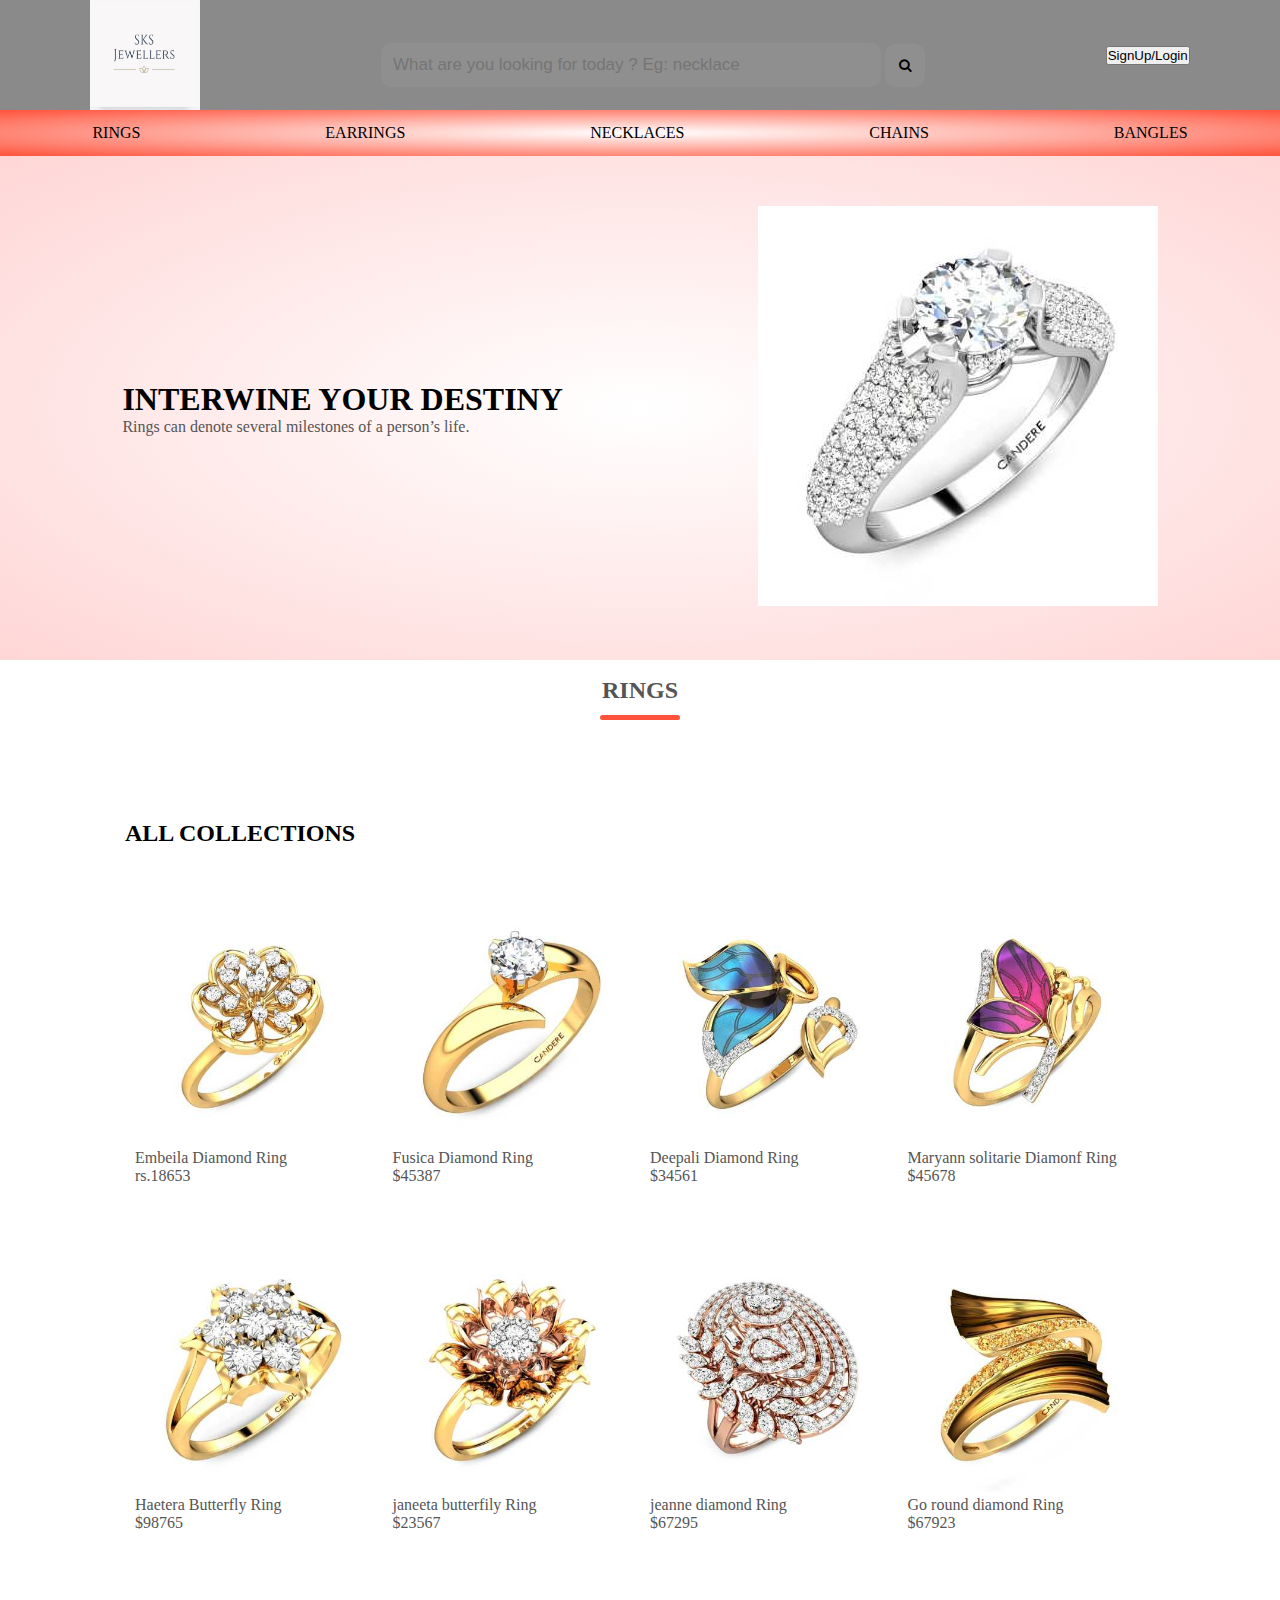
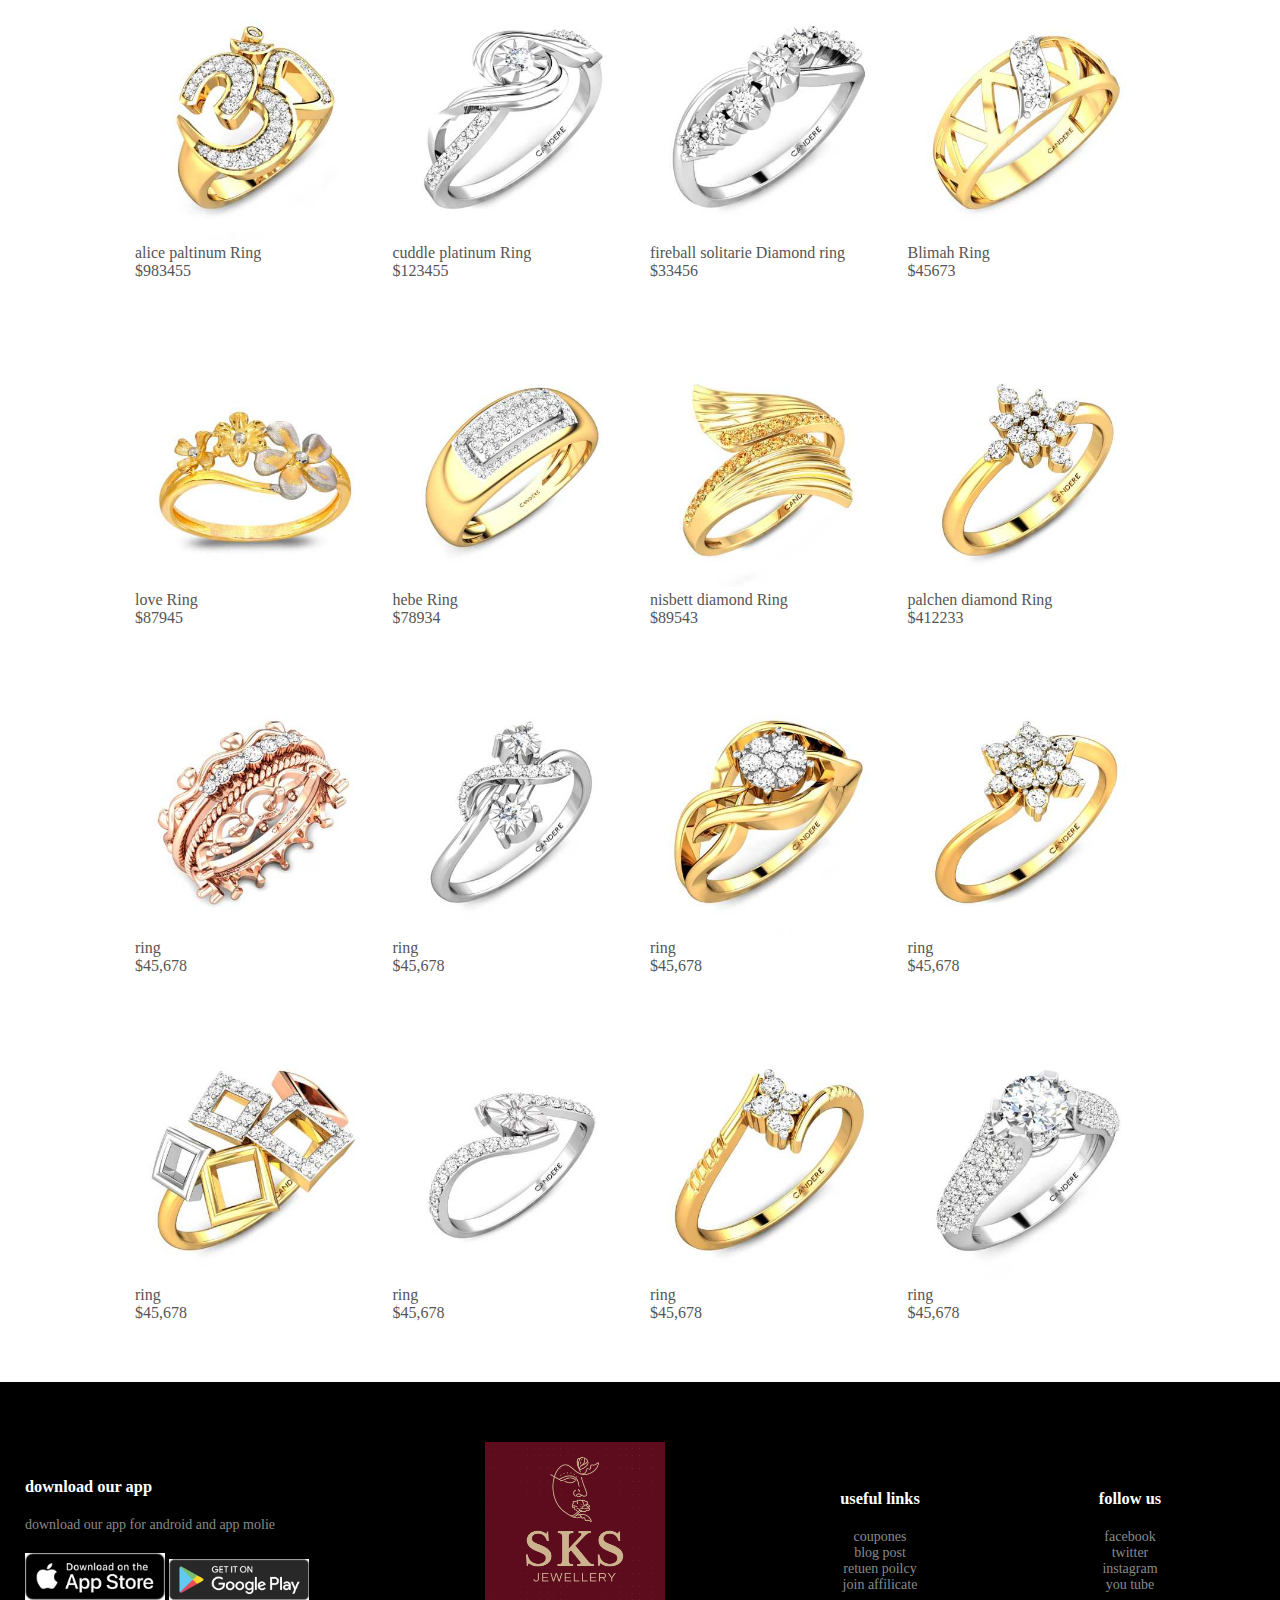
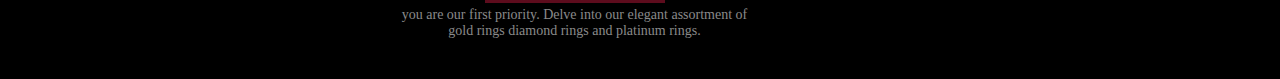
<file: rings.html>
<!DOCTYPE html>
<html lang="en">
<head>
    <meta charset="UTF-8">
    <meta http-equiv="X-UA-Compatible" content="IE=edge">
    <meta name="viewport" content="width=device-width, initial-scale=1.0">
    <link rel="stylesheet" href="rings.css">
    <link rel="stylesheet" href="https://cdnjs.cloudflare.com/ajax/libs/font-awesome/4.7.0/css/font-awesome.min.css">

    <title>rings</title>
</head>
<body>
    <div class="flex-container"  >
        <img class="logo-img" src="logo1.jpeg" width="110" height="110">
        <div class="search-container">
          <form action="">
            <input class="text" type="text" placeholder="What are you looking for today ? Eg: necklace" name="search" />
            <button class="btn" type="submit"><i class="fa fa-search"></i></button>
          </form>
        </div>
        <button class="signup-btn" >SignUp/Login</button>
    
           
          </div>
            <div class="topnav">
            <a href="rings.html">RINGS</a>
            <a href="earrings.html">EARRINGS</a>
            <a href="necklaces.html">NECKLACES</a>
            <a href="chains.html">CHAINS</a>
            <a href="bangles.html">BANGLES</a>
          </div>
<!-------------------------------------------------------rings pics------------------------------------->
<div class="header">
<div class="container">
     <div class="row">
         <div class="col-2">
            <h1>INTERWINE YOUR DESTINY</h1>
            <p>Rings can denote several milestones of a person’s life.</p>
         </div>
      <div class="col-2">
        <img src="r25.jpg">
      </div>
    </div>
  </div>
</div>
<!-- -------------------------feature catrgories -->

<!-- -----------------products--------------------- -->
<div class="small-container">
    <h2 class="title">RINGS</h2>
    <div class="row row-2">
        <h2>ALL COLLECTIONS</h2>
    </div>
    <div class="row">
        <div class="col-4">
            <img src="r1.jpeg">
            <h4>Embeila Diamond Ring</h4>
            
            <p>rs.18653</p>
        </div>
        <div class="col-4">
            <img src="r2.jpg">
            <h4>Fusica Diamond Ring</h4>
            
            <p>$45387</p>
        </div>
        <div class="col-4">
            <img src="r3.jpeg">
            <h4>Deepali Diamond Ring</h4>
            
            <p>$34561</p>
        </div>
        <div class="col-4">
            <img src="r4.jpeg">
            <h4>Maryann solitarie Diamonf Ring</h4>
            
            <p>$45678</p>
        </div>
    </div>
    <div class="row">
        <div class="col-4">
            <img src="r5.jpg">
            <h4>Haetera Butterfly Ring</h4>
            
            <p>$98765</p>
        </div>
        <div class="col-4">
            <img src="r6.jpg">
            <h4>janeeta butterfily Ring</h4>
            
            <p>$23567</p>
        </div>
        <div class="col-4">
            <img src="r7.jpg">
            <h4>jeanne diamond Ring</h4>
            
            <p>$67295</p>
        </div>
        <div class="col-4">
            <img src="r8.jpeg">
            <h4>Go round diamond Ring</h4>
            
            <p>$67923</p>
        </div>
    </div>
    <div class="row">
        <div class="col-4">
            <img src="r9.jpg">
            <h4>alice paltinum Ring</h4>
            
            <p>$983455</p>
        </div>
        <div class="col-4">
            <img src="r10.jpg">
            <h4>cuddle platinum Ring</h4>
            
            <p>$123455</p>
        </div>
        <div class="col-4">
            <img src="r11.jpg">
            <h4>fireball solitarie Diamond ring</h4>
            
            <p>$33456</p>
        </div>
        <div class="col-4">
            <img src="r12.jpeg">
            <h4>Blimah Ring</h4>
            
            <p>$45673</p>
        </div>
    </div>
    <div class="row">
        <div class="col-4">
            <img src="r13.jpeg">
            <h4>love Ring</h4>
            
            <p>$87945</p>
        </div>
        <div class="col-4">
            <img src="r15.jpeg">
            <h4>hebe Ring</h4>
            
            <p>$78934</p>
        </div>
        <div class="col-4">
            <img src="r16.jpeg">
            <h4>nisbett diamond Ring</h4>
            
            <p>$89543</p>
        </div>
        <div class="col-4">
            <img src="r17.jpg">
            <h4>palchen diamond Ring</h4>
            
            <p>$412233</p>
        </div>
    </div>
    <div class="row">
        <div class="col-4">
            <img src="r18.jpeg">
            <h4>ring</h4>
            
            <p>$45,678</p>
        </div>
        <div class="col-4">
            <img src="r19.jpg">
            <h4>ring</h4>
            
            <p>$45,678</p>
        </div>
        <div class="col-4">
            <img src="r20.jpg">
            <h4>ring</h4>
            
            <p>$45,678</p>
        </div>
        <div class="col-4">
            <img src="r21.jpg">
            <h4>ring</h4>
            
            <p>$45,678</p>
        </div>
    </div>
    <div class="row">
        <div class="col-4">
            <img src="r22.jpg">
            <h4>ring</h4>
            
            <p>$45,678</p>
        </div>
        <div class="col-4">
            <img src="r23.jpg">
            <h4>ring</h4>
            
            <p>$45,678</p>
        </div>
        <div class="col-4">
            <img src="r24.jpg">
            <h4>ring</h4>
            
            <p>$45,678</p>
        </div>
        <div class="col-4">
            <img src="r25.jpg">
            <h4>ring</h4>
            
            <p>$45,678</p>
        </div>
    </div>
</div>
<!-- ------------------footer ---------------------------------->
<div class="footer">
    <div class="container">
        <div class="row">
            <div class="footer-col-1">
                <h3>download our app</h3>
                <p>download our app for  android and app molie </p>
                 <div class="app-logo">
                     <img src="appstore.png">
                     <img src="playstore.png">
                 </div>
            </div>
            <div class="footer-col-2">
                <img src="logo.png">
                <p>you are our first priority. Delve into our elegant assortment of gold rings diamond rings and platinum rings.</p>
            </div>
            <div class="footer-col-3">
                <h3>useful links</h3>
                <ul>
                    <li>coupones</li>
                    <li>blog post</li>
                    <li>retuen poilcy</li>
                    <li>join affilicate</li>
                </ul>
            </div>
            <div class="footer-col-4">
                <h3>follow us </h3>
                <ul>
                    <li>facebook</li>
                    <li>twitter</li>
                    <li>instagram</li>
                    <li>you tube</li>
                </ul>

            </div>
            
            
        </div>
    </div>
</div>
</body>
</html>
</file>
<file: page1.css>
@import url("https://fonts.googleapis.com/css2?family=Poppins:wght@100;200;300;400;500;600;700;800;900&display=swap");

* {
  margin: 0;
  padding: 0;
  box-sizing: border-box;
  font-family: "Poppins", sans-serif;
}

.column {
  float: left;
  width: 50%;
  padding: 10px;
  height: 100vh;
}

.row:after {
  content: "";
  display: table;
  clear: both;
}

img {
  border-radius: 8px;
  text-align: center;
  margin-top: 25%;
}

#matter {
  margin-left: 52px;
  margin-top: 22%;
}

/* Style the topnav links */
.topnav a {
  text-decoration: none;
  color: black;
}

.topnav {
  display: flex;
  justify-content: space-around;
  align-items: center;
  margin:10px 30px;
}

/* Change color on hover */

/* .topnav a:hover {
  background-color: #ddd;
  color: goldenrod;
  padding: 5px;
} */

.footer {
  margin-left: 52px;
  margin-top: 14%;
}

.icons {
  font-size: 23px;
  margin-top: 14px;
}

.f,
.tw,
.insta {
  margin-right: 10px;
}
</file>
<file: rings.css>
@import url('https://fonts.googleapis.com/css2?family=Poppins:wght@200;300;400;500;600;700&display=swap');

* {
  margin: 0;
    padding: 0;
  box-sizing: border-box;
  }
  body {
    margin: 0;
  
  }
.flex-container {
  display: flex;
  justify-content: space-around;
  align-items: center;
  background:radial-gradient(#8a8a8a)
  }
  
/* .flex-container > div {
    background-color: #f1f1f1;
    width: 380px;
    margin: 10px;
    text-align: center;
    line-height: 85px;
    font-size: 30px;} */
  
  /* Style the top navigation bar */
  .topnav {
    overflow: hidden;
    background:radial-gradient(#fff,#ff523b)
  }
  
  /* Style the topnav links */
  .topnav a {
    /* float: left;
    display: block;
    color: #f2f2f2;
    text-align: center;*/
    padding: 14px 16px; 
    text-decoration: none;
    color:black;
  }
  
  .topnav{
      display:flex;
      justify-content: space-around;
      align-items: center;
      margin: auto;
  }
  /* Change color on hover 
  .topnav a:hover {
    background-color: #ddd;
    color: black;
  }*/
  
  /* Responsive layout - makes the three columns stack on top of each other instead of next to each other
  @media screen and (max-width: 600px) {
    .column.side, .column.middle {
      width: 100%;
    }
  } */
  
 
  .my{
    border-radius: 8px;
  text-align: left ;
  margin-top: 0%;
  }
  /* ===================================search bar================================ */
.search-container {
    display: flex;
    justify-content: center;
}

.text {
    padding: 12px;
    margin-top: 20px;
    font-size: 17px;
    border: none;
    width: 500px;
    background: #a6a1a13b;
    border-radius: 10px;
}

.btn {
    padding: 14px;
    border-radius: 10px;
    border: none;
    /* margin-left: 0px; */
    background: #a6a1a13b;
}
/* ================================================================================== */

a{
    text-decoration: none; 
    color:#555;
}
p{
    color:#555;
}
.container{
    max-width: 1300px;
    margin: auto;
    padding-left: 25px;
    padding-right: 25px;

}
.row{
    display: flex;
    align-items:center;
    flex-wrap:wrap;
    justify-content:space-around;
}
col-2{
    flex: basics 50%;
    min-width:300px;
}
.col-2 img{
    max-width:100%;
    padding:50px 0;
}
.header{
    background:radial-gradient(#fff,#ffd6d6)
}
.header.row{
    margin-top:70px;
}

.catrgories{
    margin:70px 0;
}
.col-3{
    flex-basis:30%;
    min-width:250px;
    margin-bottom: 30px;
}
.col-3 img {
    width: 100%;
}
.small-container{
    max-width: 1080px;
    margin:auto;
    padding-left: 25px;
    padding-right: 25px;
}
.col-4{
    flex-basis: 25%;
    padding:10px;
    min-width:200px;
    margin-bottom:50px;
    transition: transform 0.5s;
}
.col-4 img{
    width:100% ;
}
.title{
    text-align:center;
    margin:10 auto 90px;
    position:relative;
    line-height:60px;
    color:#555;

}
.title::after{
    content:'';
    background:#ff523b ;
    width:80px;
    height:5px;
    border-radius: 5px;
    position:absolute;
    bottom:0;
    left:50%;
    transform:translatex(-50%);
}
h4{
    color:#555;
    font-weight:normal;
}
.cal-4 p{
    font-size:14px;
}
.col-4:hover{
    transform:translate(-5px)
}
/* ----------ALL PRODUCTS page */
.row-2{
    justify-content: space-between;
    margin: 100px auto 50px;
}

/* --------------footer----------- */
.footer{
    background:#000 ;
    color:#8a8a8a;
    font-size:14px;
    padding:60px 0 20px;
}
.footer p{
    color: #8a8a8a;
}
.footer h3{
    color:#fff;
    margin-bottom: 20px;
}
.footer-col-1, .footer-col-2, .footer-col-3 , .footer-col-4{
  min-width: 250px;
  margin-bottom:20px;
}
.footer-col-1{
    flex-basis:30%;
}
.footer-col-2{
    flex:1;
    text-align:center;

}
.footer-col-2 img{
    width: 180px;
    margin: bottom 20px; 
}
.footer-col-3, .footer-col-4{
    flex-basis: 12%;
    text-align: center;
}
ul{
    list-style-type: none;
}
.app-logo{
    margin-top:20px;

}
.app-logo img{
    width:140px;
}
</file>
<file: style page2.css>
@import url('https://fonts.googleapis.com/css2?family=Poppins:wght@200;300;400;500;600;700&display=swap');

* {
  margin: 0;
    padding: 0;
  box-sizing: border-box;
  }
  body {
    margin: 0;
  
  }
.flex-container {
  display: flex;
  justify-content: space-around;
  align-items: center;
  background:radial-gradient(#fff,#ffa500)
  }
  
/* .flex-container > div {
    background-color: #f1f1f1;
    width: 380px;
    margin: 10px;
    text-align: center;
    line-height: 85px;
    font-size: 30px;} */
  
  /* Style the top navigation bar */
  .topnav {
    overflow: hidden;
    background:radial-gradient(#fff,#ff523b);
  }
  
  /* Style the topnav links */
  .topnav a {
    /* float: left;
    display: block;
    color: #f2f2f2;
    text-align: center;*/
    padding: 14px 16px; 
    text-decoration: none;
    color:black;
  }
  
  .topnav{
      display:flex;
      justify-content: space-around;
      align-items: center;
      margin: auto;
  }
  /* Change color on hover 
  .topnav a:hover {
    background-color: #ddd;
    color: black;
  }*/
  
  /* Responsive layout - makes the three columns stack on top of each other instead of next to each other
  @media screen and (max-width: 600px) {
    .column.side, .column.middle {
      width: 100%;
    }
  } */
  
 
  .my{
    border-radius: 8px;
  text-align: left ;
  margin-top: 0%;
  }
  /* ===================================search bar================================ */
.search-container {
    display: flex;
    justify-content: center;
}

.text {
    padding: 12px;
    margin-top: 20px;
    font-size: 17px;
    border: none;
    width: 500px;
    background: #a6a1a13b;
    border-radius: 10px;
}

.btn {
    padding: 14px;
    border-radius: 10px;
    border: none;
    /* margin-left: 0px; */
    background: #a6a1a13b;
}
/* ================================================================================== */


body{
  margin:20px;
  padding:0;
  text-align:center;
}
.container{
  display:grid;
  grid-template-columns: repeat(6,1fr);
  grid-auto-rows:100px 300px;
  grid-gap:10px;
  grid-auto-flow: dense;
}

.gallery-item{
  width:100%;
  height:100%;
  position:relative;
}

.gallery-item .image{
  width:100%;
  height:100%;
  overflow:hidden;
}

.gallery-item .image img{
  width:100%;
  height:100%;
  object-fit: cover;
  object-position:50% 50%;
  cursor:pointer;
  transition:.5s ease-in-out;
}
.gallery-item:hover .image img{
  transform:scale(1.5);
}

.gallery-item .text{
  opacity:0;
  position:absolute;
  top:50%;
  left:50%;
  transform:translate(-50%,-50%);
  color:#fff;
  font-size:25px;
  pointer-events:none;
  z-index:4;
  transition: .3s ease-in-out;
  -webkit-backdrop-filter: blur(5px) saturate(1.8);
  backdrop-filter: blur(5px) saturate(1.8);
}

.gallery-item:hover .text{
  opacity:1;
  animation: move-down .3s linear;
  padding:1em;
  width:100%;
}

.w-1{
  grid-column: span 1;
}
.w-2{
  grid-column: span 2;
}
.w-3{
  grid-column: span 3;
}
.w-4{
  grid-column: span 4;
}
.w-5{
  grid-column: span 5;
}
.w-6{
  grid-column: span 6;
}

.h-1{
  grid-row: span 1;
}
.h-2{
  grid-row: span 2;
}
.h-3{
  grid-row: span 3;
}
.h-4{
  grid-row: span 4;
}
.h-5{
  grid-row: span 5;
}
.h-6{
  grid-row: span 6;
}




@media screen and (max-width:500px){
  .container{
      grid-template-columns: repeat(1,1fr);
  }
  .w-1,.w-2,.w-3,.w-4,.w-5,.w-6{
      grid-column:span 1;
  }
}


@keyframes move-down{

  0%{
      top:10%;
  }
  50%{
      top:35%;
  }
  100%{
      top:50%;
  }
}

/* --------------footer------------- */
</file>
